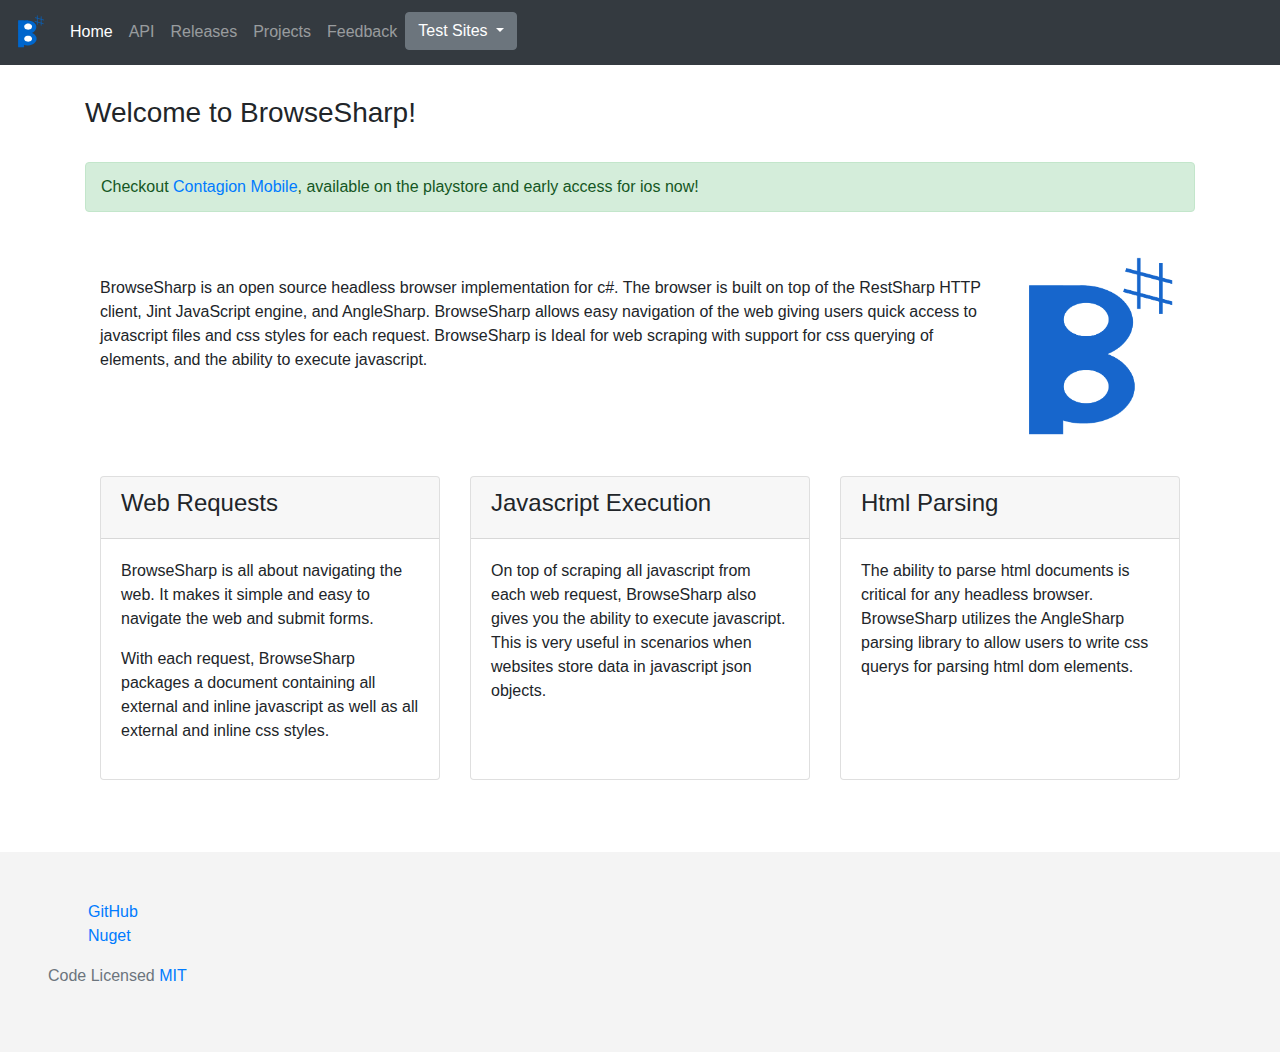
<file: BrowseSharp/www/index.html>
<!DOCTYPE html>
<html lang="en">
<head>
    <!-- Google tag (gtag.js) -->
    <script async src="https://www.googletagmanager.com/gtag/js?id=G-WQF7GS88E4"></script>
    <script>
        window.dataLayer = window.dataLayer || [];
        function gtag(){dataLayer.push(arguments);}
        gtag('js', new Date());

        gtag('config', 'G-WQF7GS88E4');
    </script>

    <meta charset="UTF-8">
    <title>BrowseSharp</title>
    <meta name="description" content="A headless browser for C#">
    <meta name="keywords" content="home,browse sharp,sharp browser,browser sharp,HTML,CSS,JavaScript,Headless,Headless Browser,Browser,BrowseSharp,BrowseSharp.org,BrowseSharp.com,Jint,RestSharp,AngleSharp,Nuget,Github,C#,CSharp">
    <meta name="author" content="Jason Gallagher">
    <meta name="viewport" content="width=device-width, initial-scale=1, shrink-to-fit=no">
    <link rel="apple-touch-icon" sizes="180x180" href="apple-touch-icon.png">
    <link rel="icon" type="image/png" sizes="32x32" href="favicon-32x32.png">
    <link rel="icon" type="image/png" sizes="16x16" href="favicon-16x16.png">
    <link rel="manifest" href="site.webmanifest">
    <link rel="mask-icon" href="safari-pinned-tab.svg" color="#5bbad5">
    <meta name="msapplication-TileColor" content="#ffc40d">
    <meta name="theme-color" content="#ffffff">
    <link rel="stylesheet" href="css/bootstrap.css">
    <link rel="stylesheet" href="css/bootstrap-grid.css">
    <link rel="stylesheet" href="css/bootstrap-reboot.css">
    <link rel="stylesheet" href="css/browse-sharp.css">

    <script src="js/jquery-3.3.1.min.js"></script>
    <script src="js/bootstrap.bundle.min.js"></script>
    <script src="js/bootstrap.min.js"></script>


</head>
<body>
<header>
    <nav class="navbar navbar-expand-md navbar-dark fixed-top bg-dark">
        <a class="navbar-brand" href="index.html"><img class="home-icon" src="img/BrowseSharp.svg"/></a>
        <button class="navbar-toggler" type="button" data-toggle="collapse" data-target="#navbarCollapse"
                aria-controls="navbarCollapse" aria-expanded="false" aria-label="Toggle navigation">
            <span class="navbar-toggler-icon"></span>
        </button>
        <div class="collapse navbar-collapse" id="navbarCollapse">
            <ul class="navbar-nav mr-auto">
                <li class="nav-item active">
                    <a class="nav-link" href="index.html">Home <span class="sr-only">(current)</span></a>
                </li>
                <li class="nav-item">
                    <a class="nav-link" href="api.html">API</a>
                </li>

                <li class="nav-item">
                    <a class="nav-link" href="releases.html">Releases</a>
                </li>
                <li class="nav-item">
                    <a class="nav-link" href="projects.html">Projects</a>
                </li>
                <li class="nav-item">
                    <a class="nav-link" href="feedback.html">Feedback</a>
                </li>
                <li class="nav-item">
                    <div class="dropdown">
                        <button class="btn btn-secondary dropdown-toggle" type="button" id="dropdownMenu2" data-toggle="dropdown" aria-haspopup="true" aria-expanded="false">
                            Test Sites
                        </button>
                        <div class="dropdown-menu" aria-labelledby="dropdownMenu2">
                            <button class="dropdown-item" type="button"><a href="testsites.html">Home</a></button>
                            <button class="dropdown-item" type="button"><a href="testsitesforms.html">Forms</a></button>
                            <button class="dropdown-item" type="button"><a href="testsitesjqueryrender.html">JQuery Render</a></button>
                        </div>
                    </div>
                </li>
            </ul>
        </div>
    </nav>
</header>
<main role="main">
    <div class="container container-fluid mt-4">
        <div class="container">
            <div class="row">
                <h3 class="mt-4">Welcome to BrowseSharp!</h3>
            </div>
            <div class="row mt-4">
                <div class="alert alert-success col-12" role="alert">
                    Checkout <a href="https://contagionmobile.com">Contagion Mobile</a>, available on the playstore and early access for ios now!
                </div>
            </div>
            <div class="row mt-4">

                <div class="col-lg-10 col-md-9 col-xs-11 mt-4">
                    <p>
                        BrowseSharp is an open source headless browser implementation for c#.
                        The browser is built on top of the RestSharp HTTP client, Jint JavaScript engine, and
                        AngleSharp.
                        BrowseSharp allows easy navigation of the web giving users quick access to
                        javascript files and css styles for each request. BrowseSharp is Ideal for web scraping with
                        support
                        for css querying of elements, and the ability to execute javascript.
                    </p>
                </div>

                <div class="col-lg-2 col-md-3">
                    <img class="bsharp-img" src="img/BrowseSharp.png"/>
                </div>
            </div>
            <div class="row mt-4">
                <div class="col-md-6 col-lg-4 mb-4">
                    <div class="card h-100">
                        <div class="card-header">
                            <h4>Web Requests</h4>
                        </div>
                        <div class="card-body">
                            <p>BrowseSharp is all about navigating the web. It makes it simple and easy to navigate the
                                web
                                and submit forms.</p>
                            <p>With each request, BrowseSharp packages a document containing all external and inline
                                javascript as well as all external and
                                inline css styles.</p>
                        </div>
                    </div>
                </div>
                <div class="col-md-6 col-lg-4 mb-4">
                    <div class="card h-100">
                        <div class="card-header">
                            <h4>Javascript Execution</h4>
                        </div>
                        <div class="card-body">
                            <p>On top of scraping all javascript from each web request, BrowseSharp also gives you the
                                ability to execute javascript.
                                This is very useful in scenarios when websites store data in javascript json
                                objects.</p>
                        </div>
                    </div>
                </div>
                <div class="col-lg-4 mb-4">
                    <div class="card h-100">
                        <div class="card-header">
                            <h4>Html Parsing</h4>
                        </div>
                        <div class="card-body">
                            <p>The ability to parse html documents is critical for any headless browser. BrowseSharp
                                utilizes the AngleSharp parsing library to allow users to
                                write css querys for parsing html dom elements.</p>
                        </div>
                    </div>
                </div>
            </div>
        </div>
    </div>
</main>
<footer class="bd-footer text-muted">
    <div class="container-fluid p-3 p-md-5">
        <ul class="bd-footer-links">
            <li><a href="https://github.com/Jayx239/BrowseSharp">GitHub</a></li>
            <li><a href="https://www.nuget.org/packages/BrowseSharp/">Nuget</a></li>
        </ul>
        <p>Code Licensed <a href="https://github.com/Jayx239/BrowseSharp/blob/master/LICENSE">MIT</a></p>
    </div>
</footer>
</body>
</html>
</file>
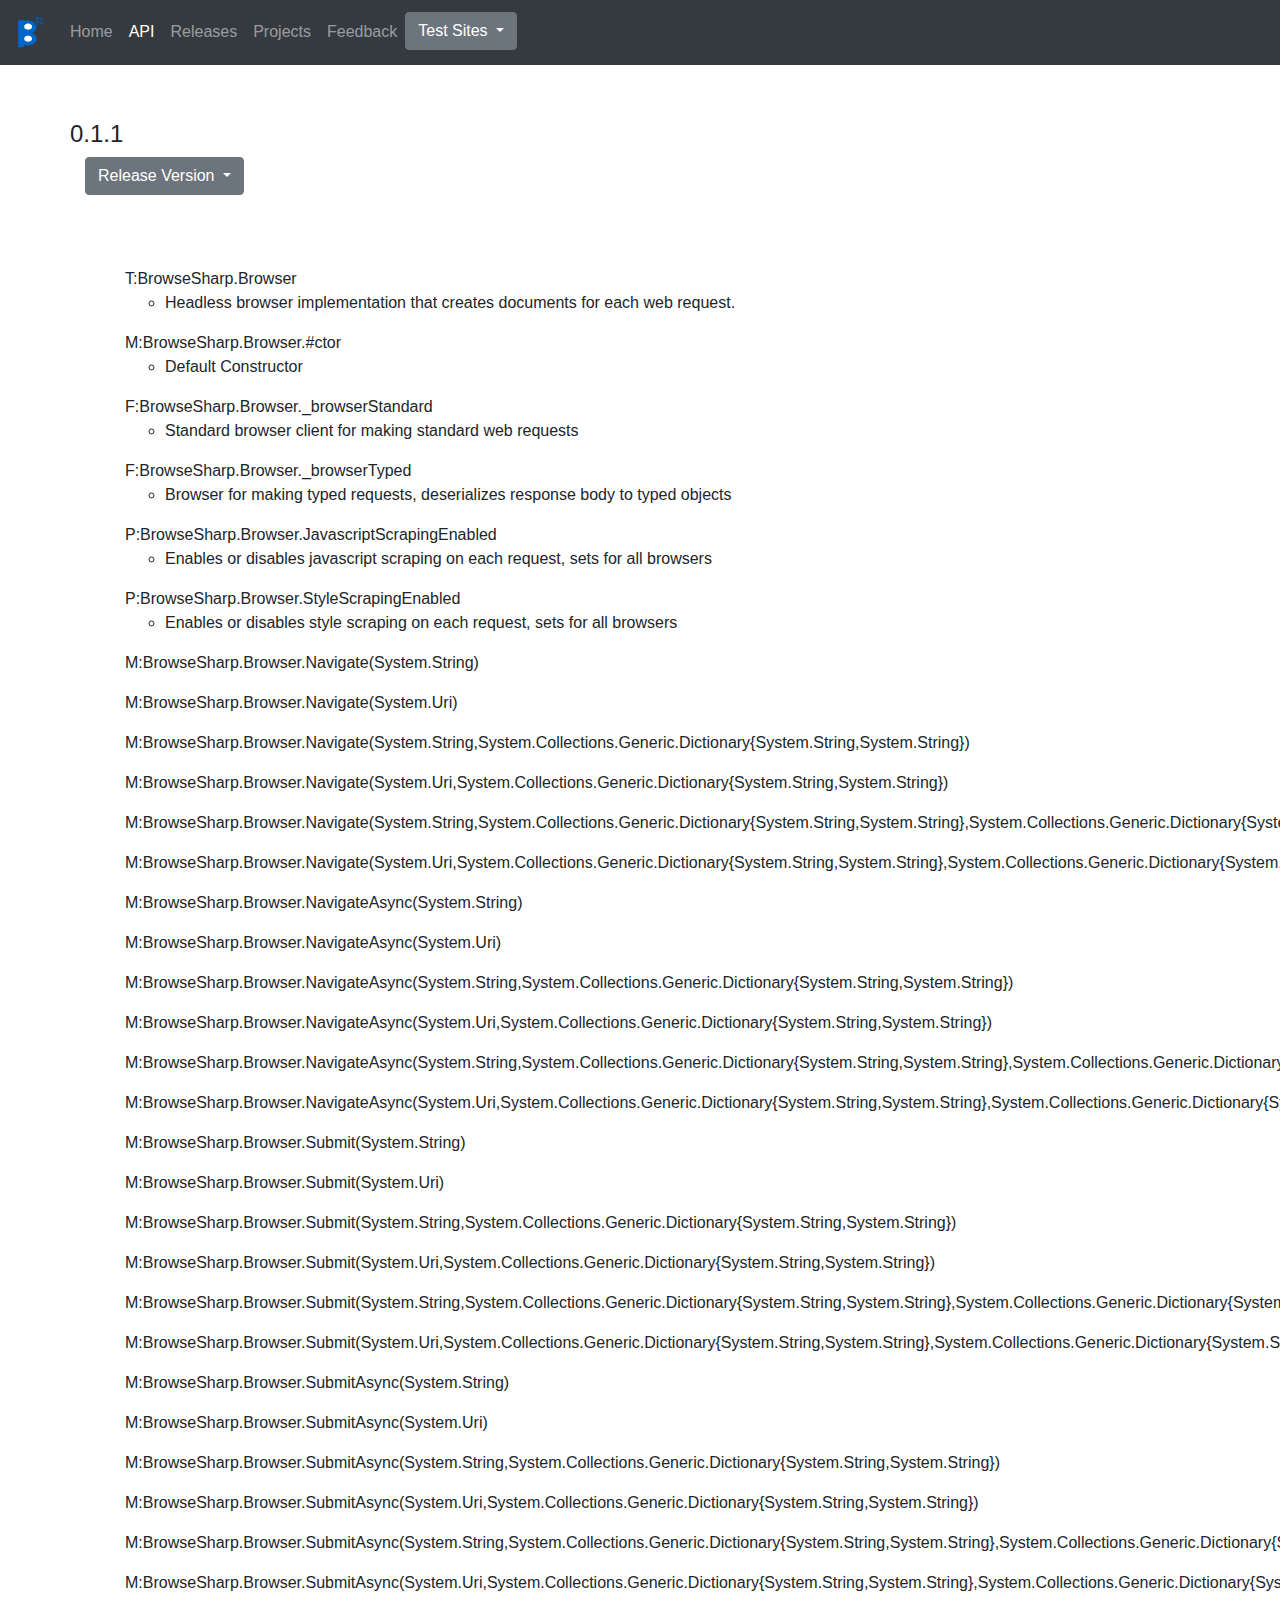
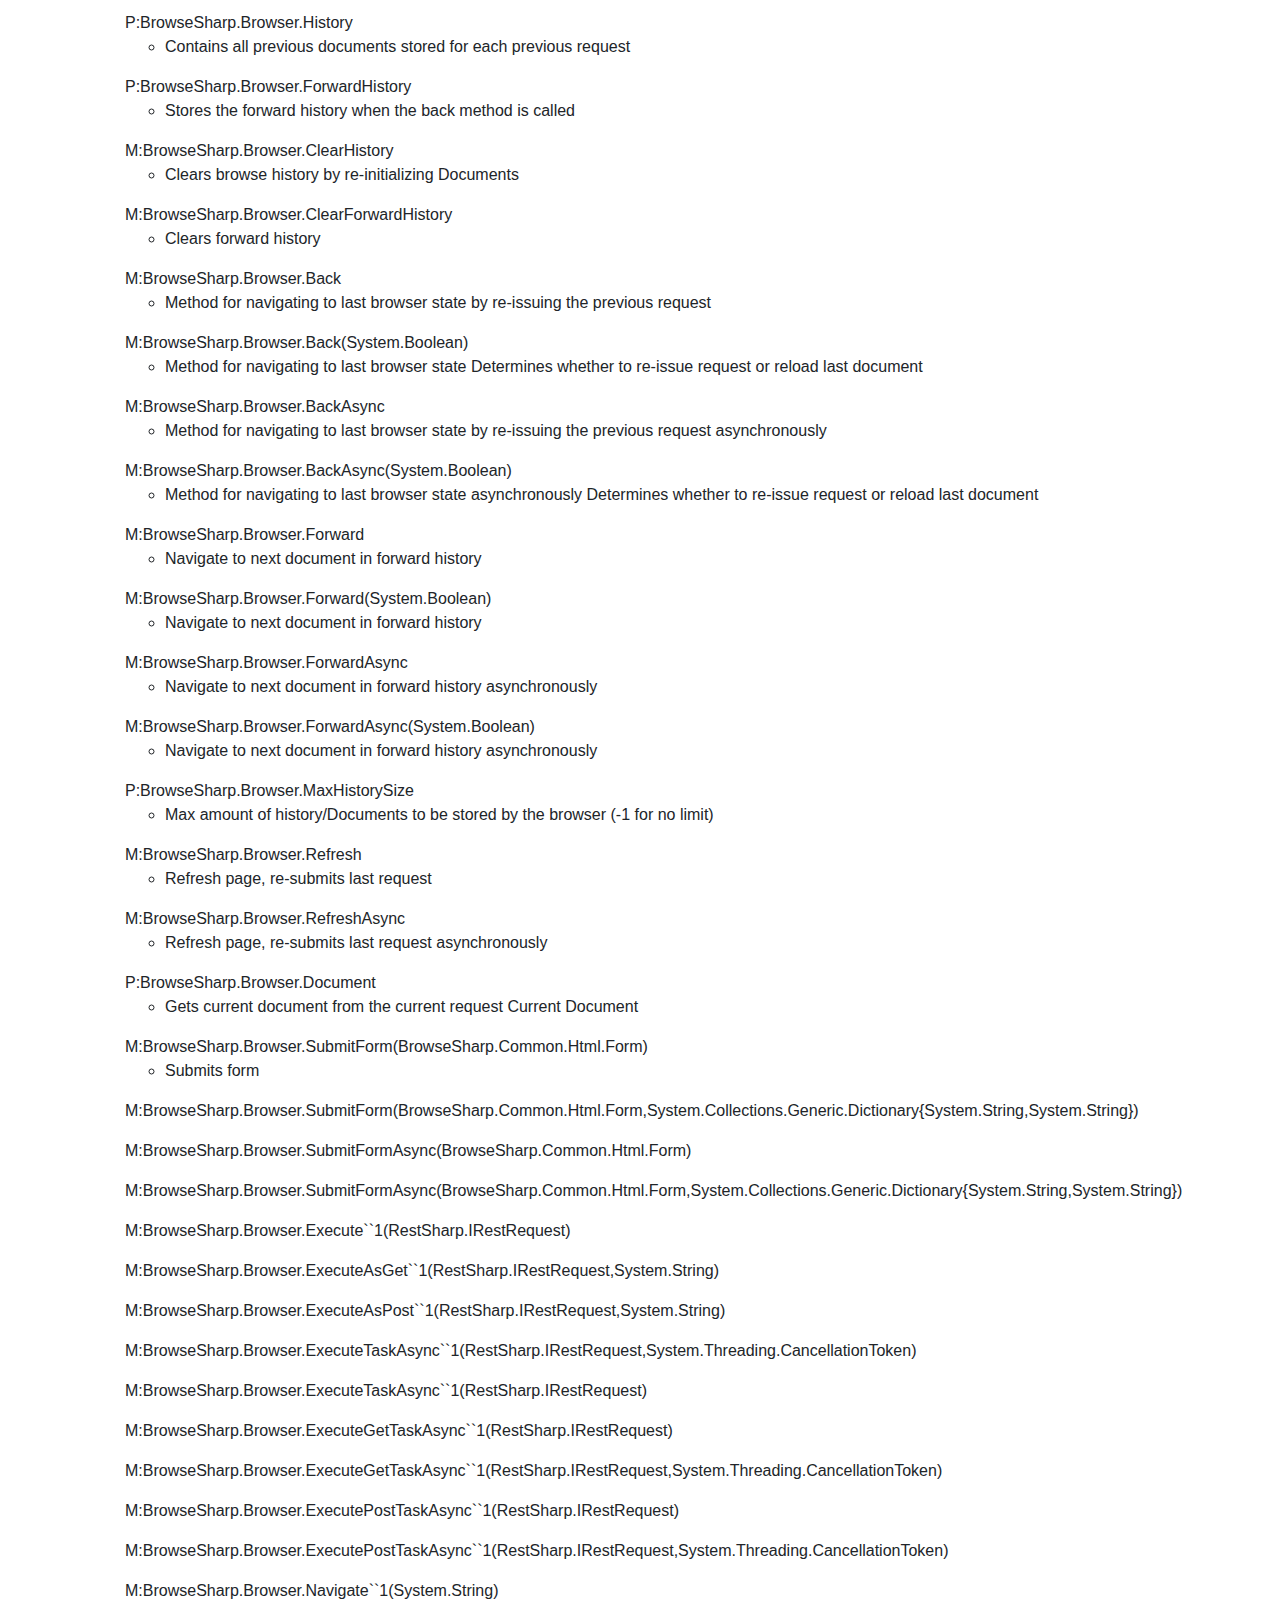
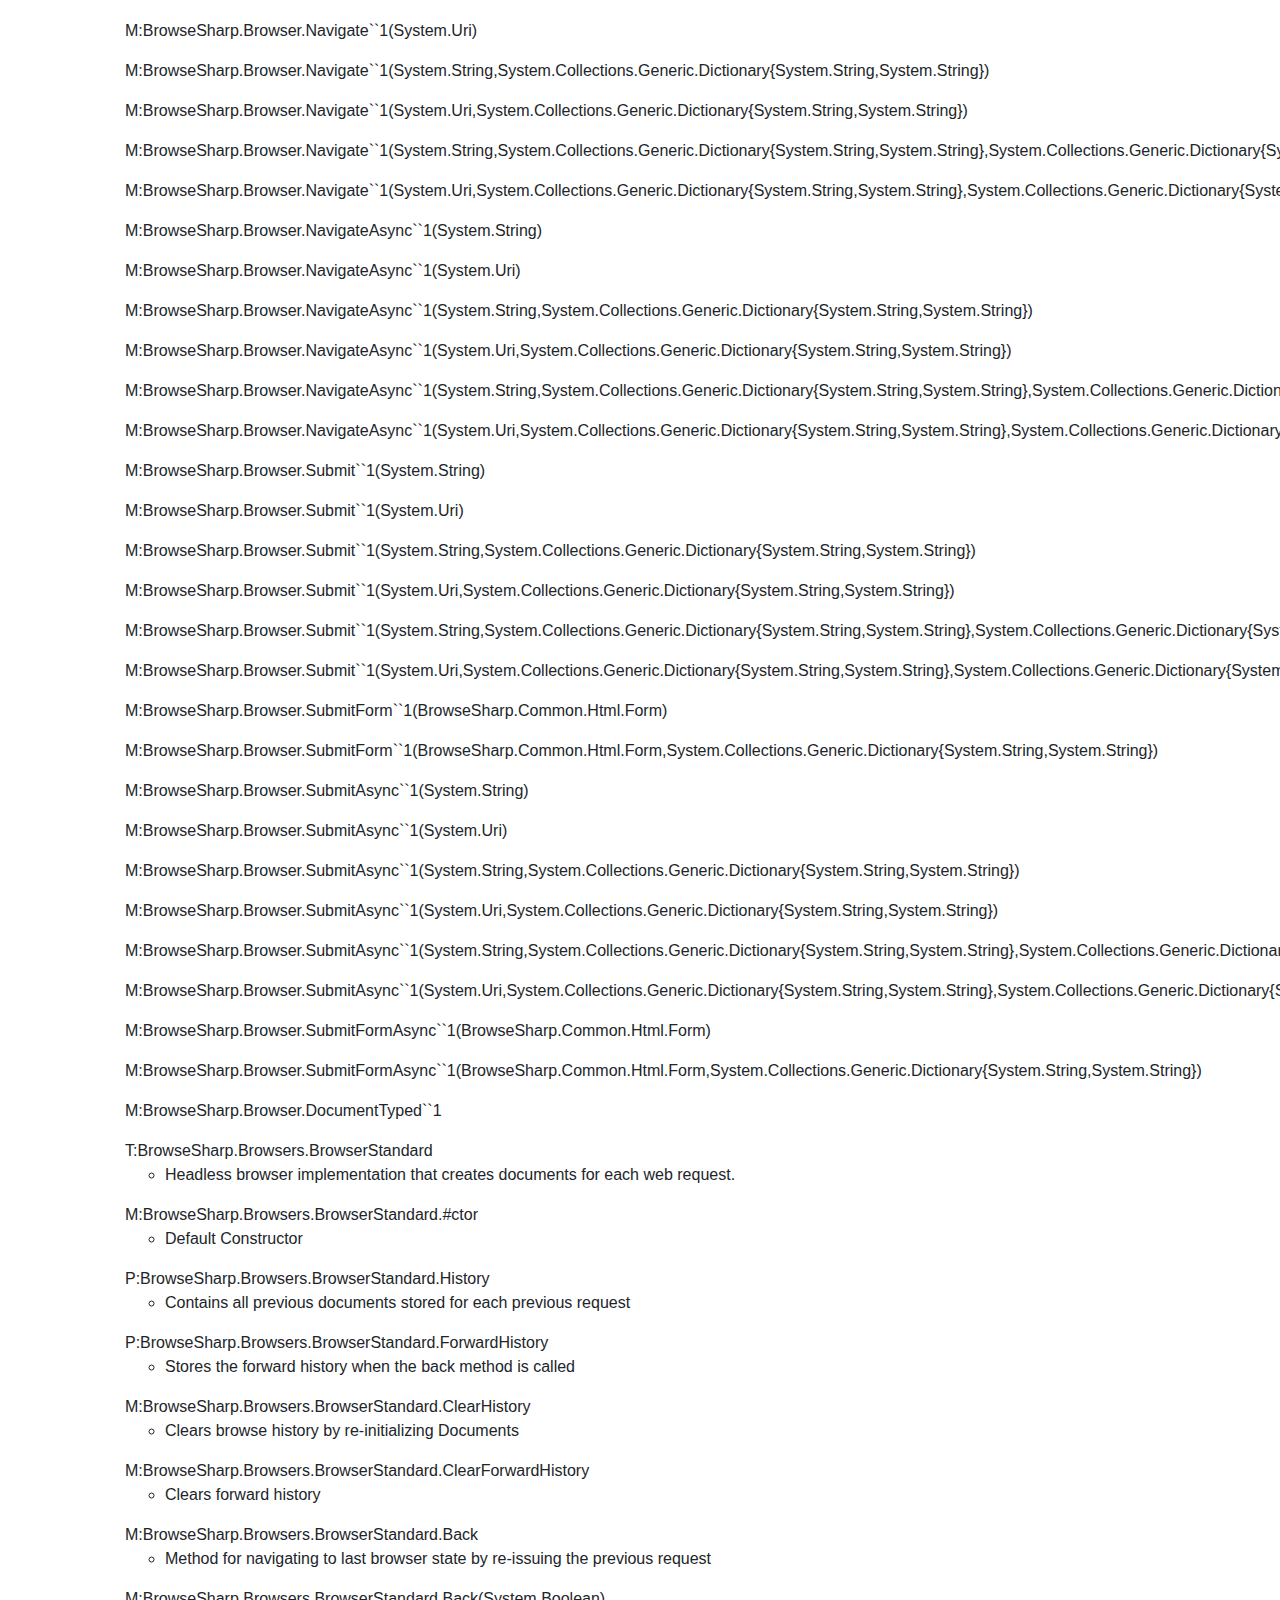
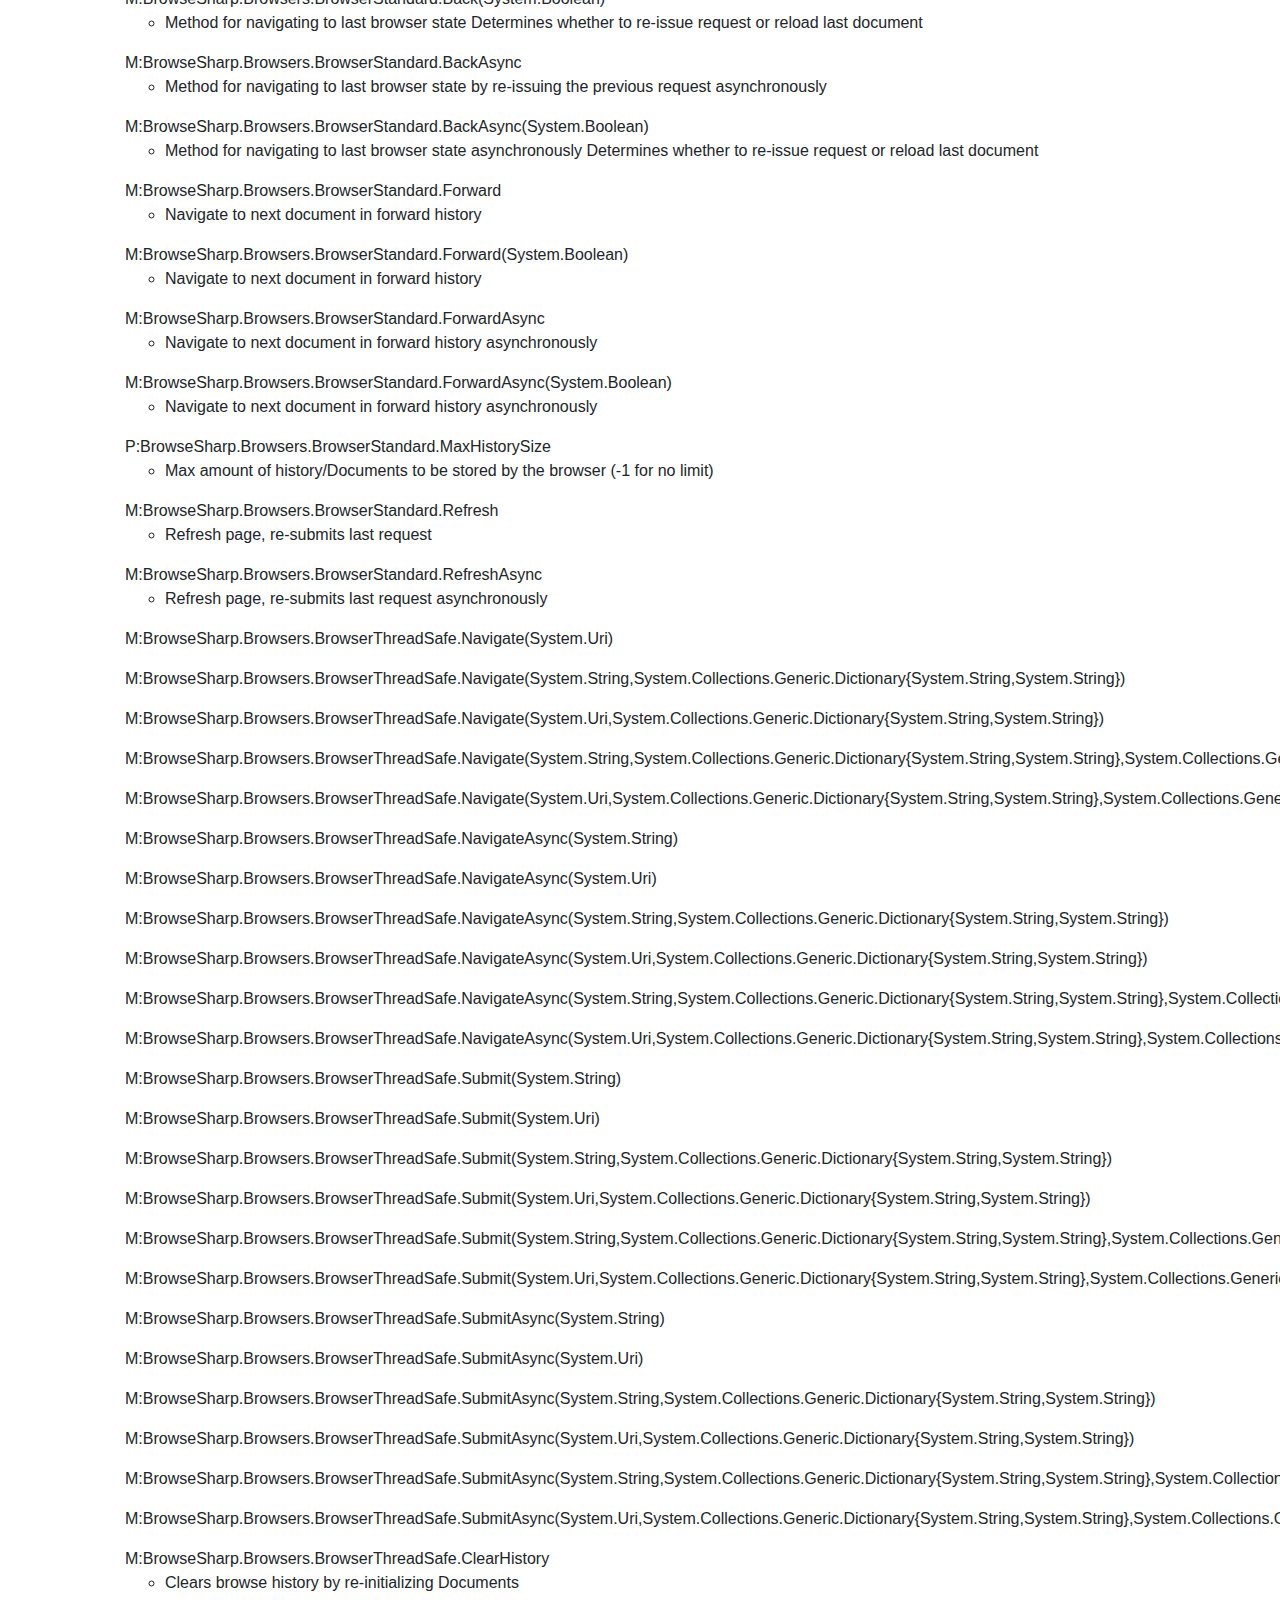
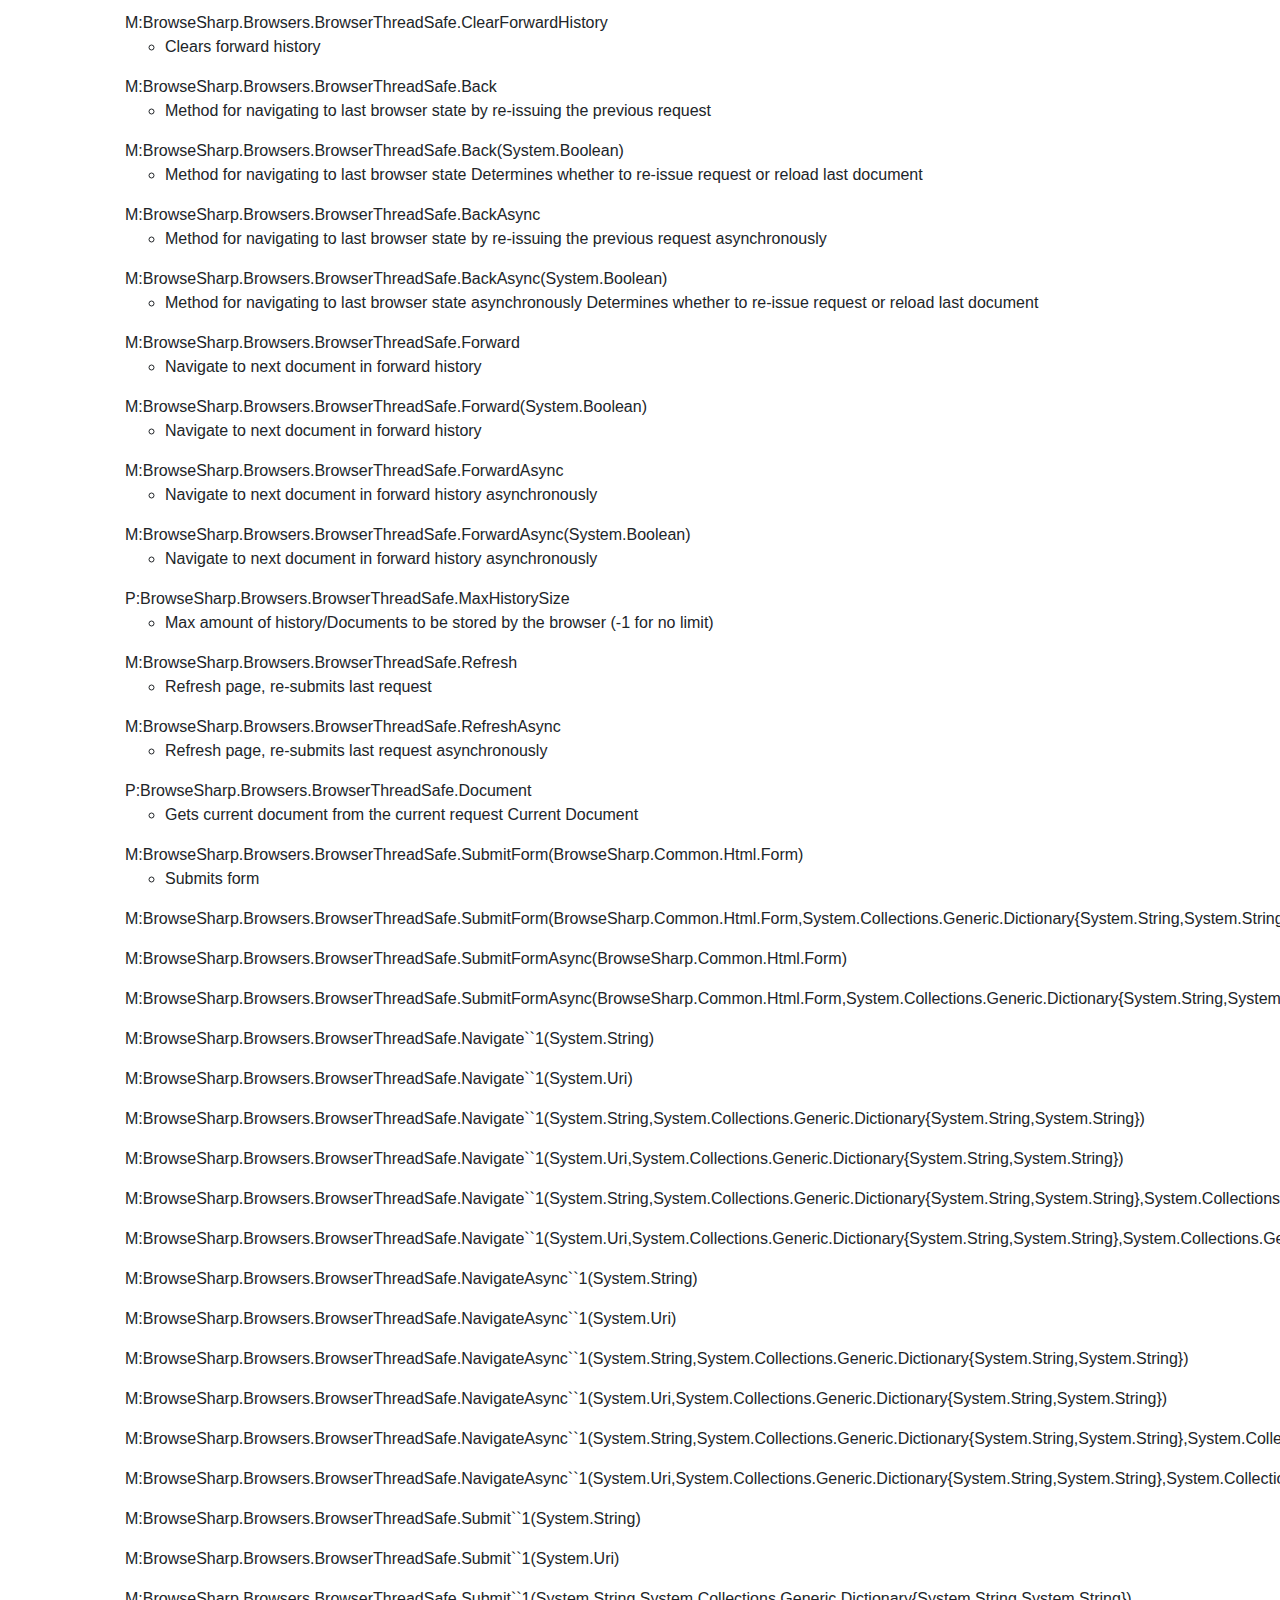
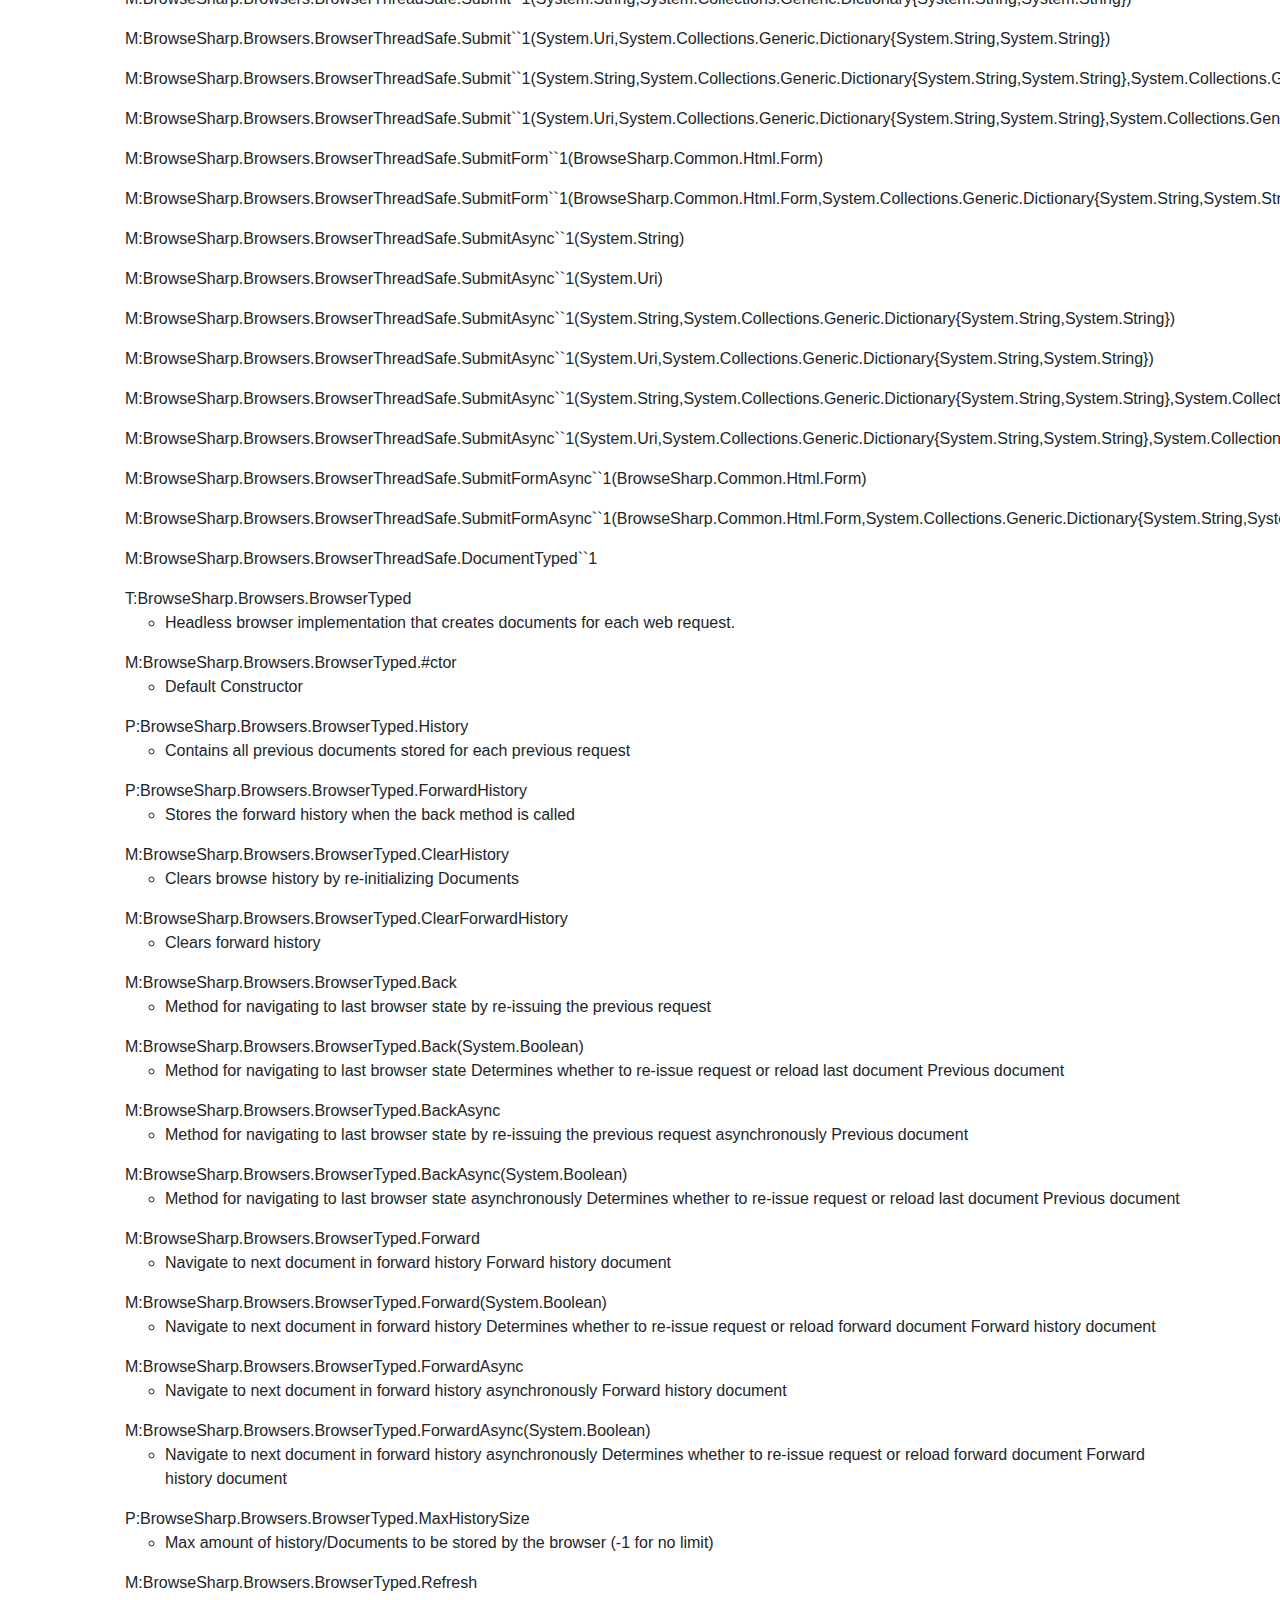
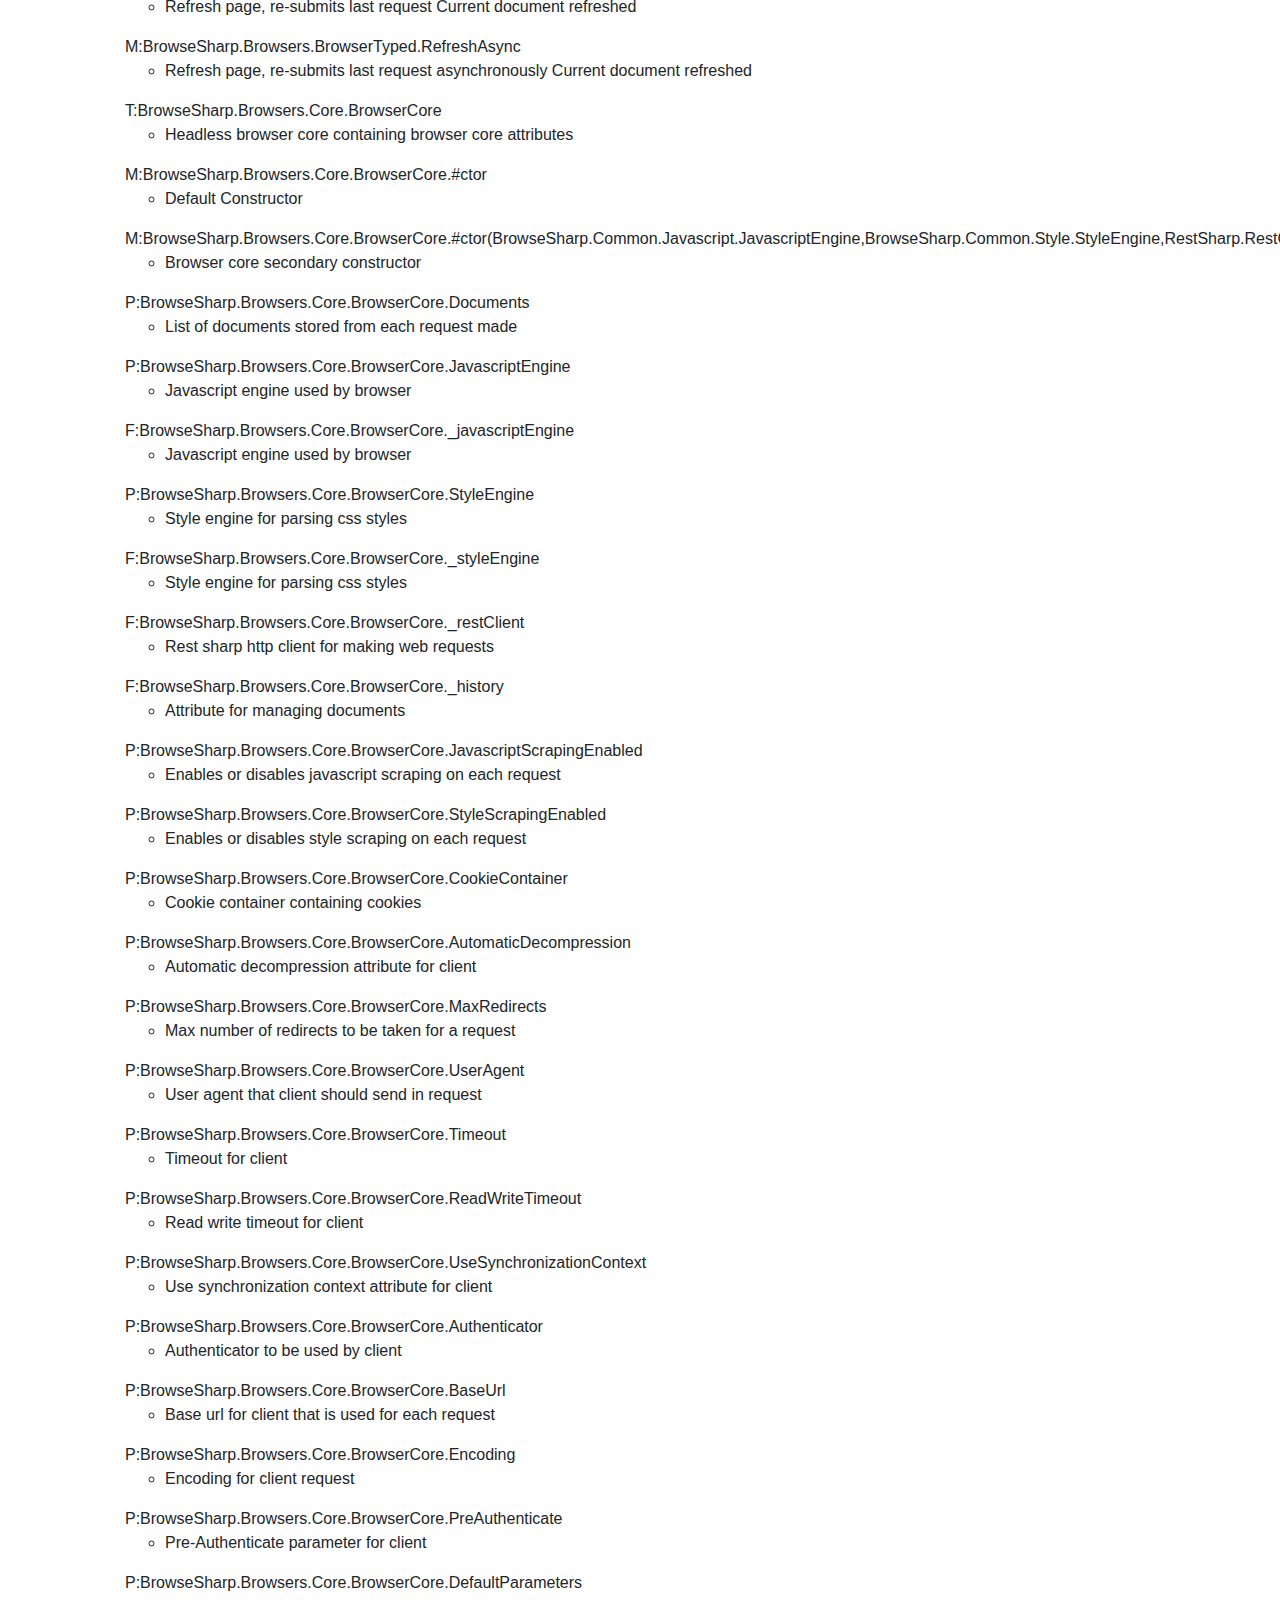
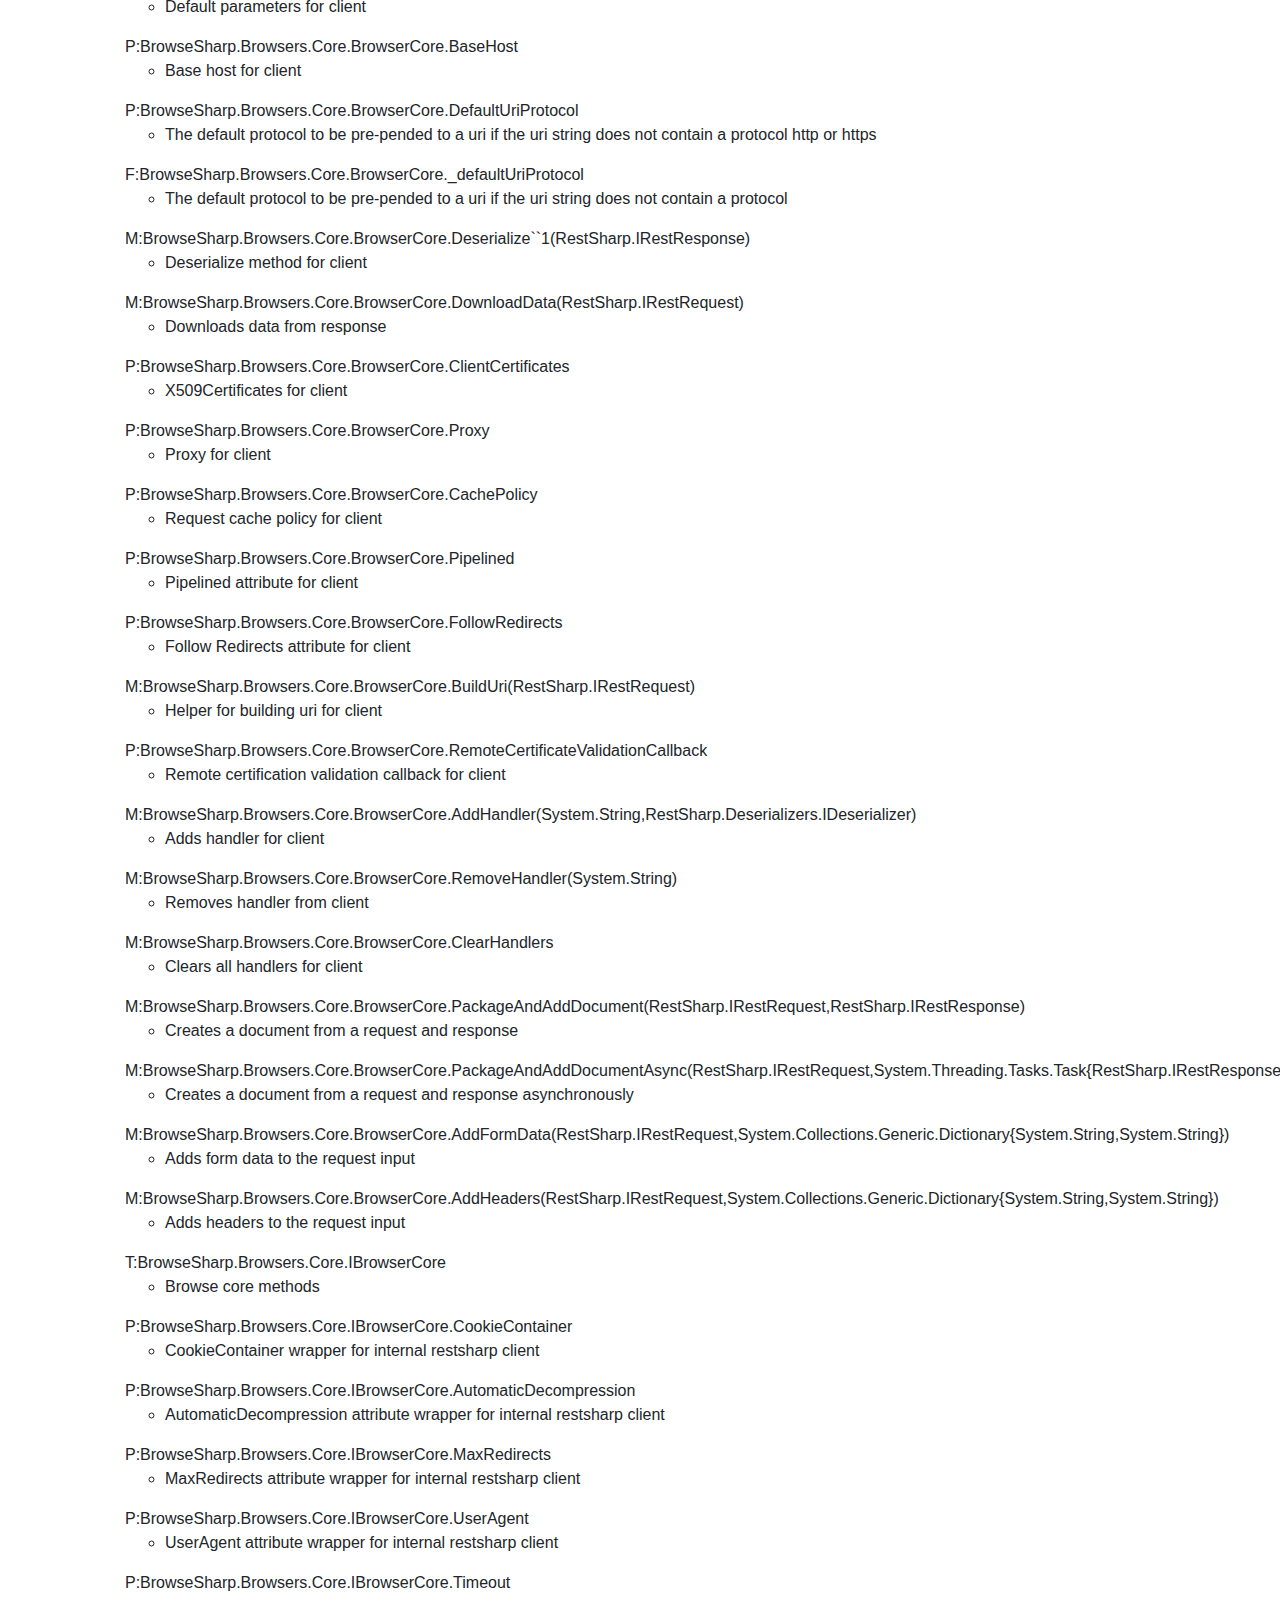
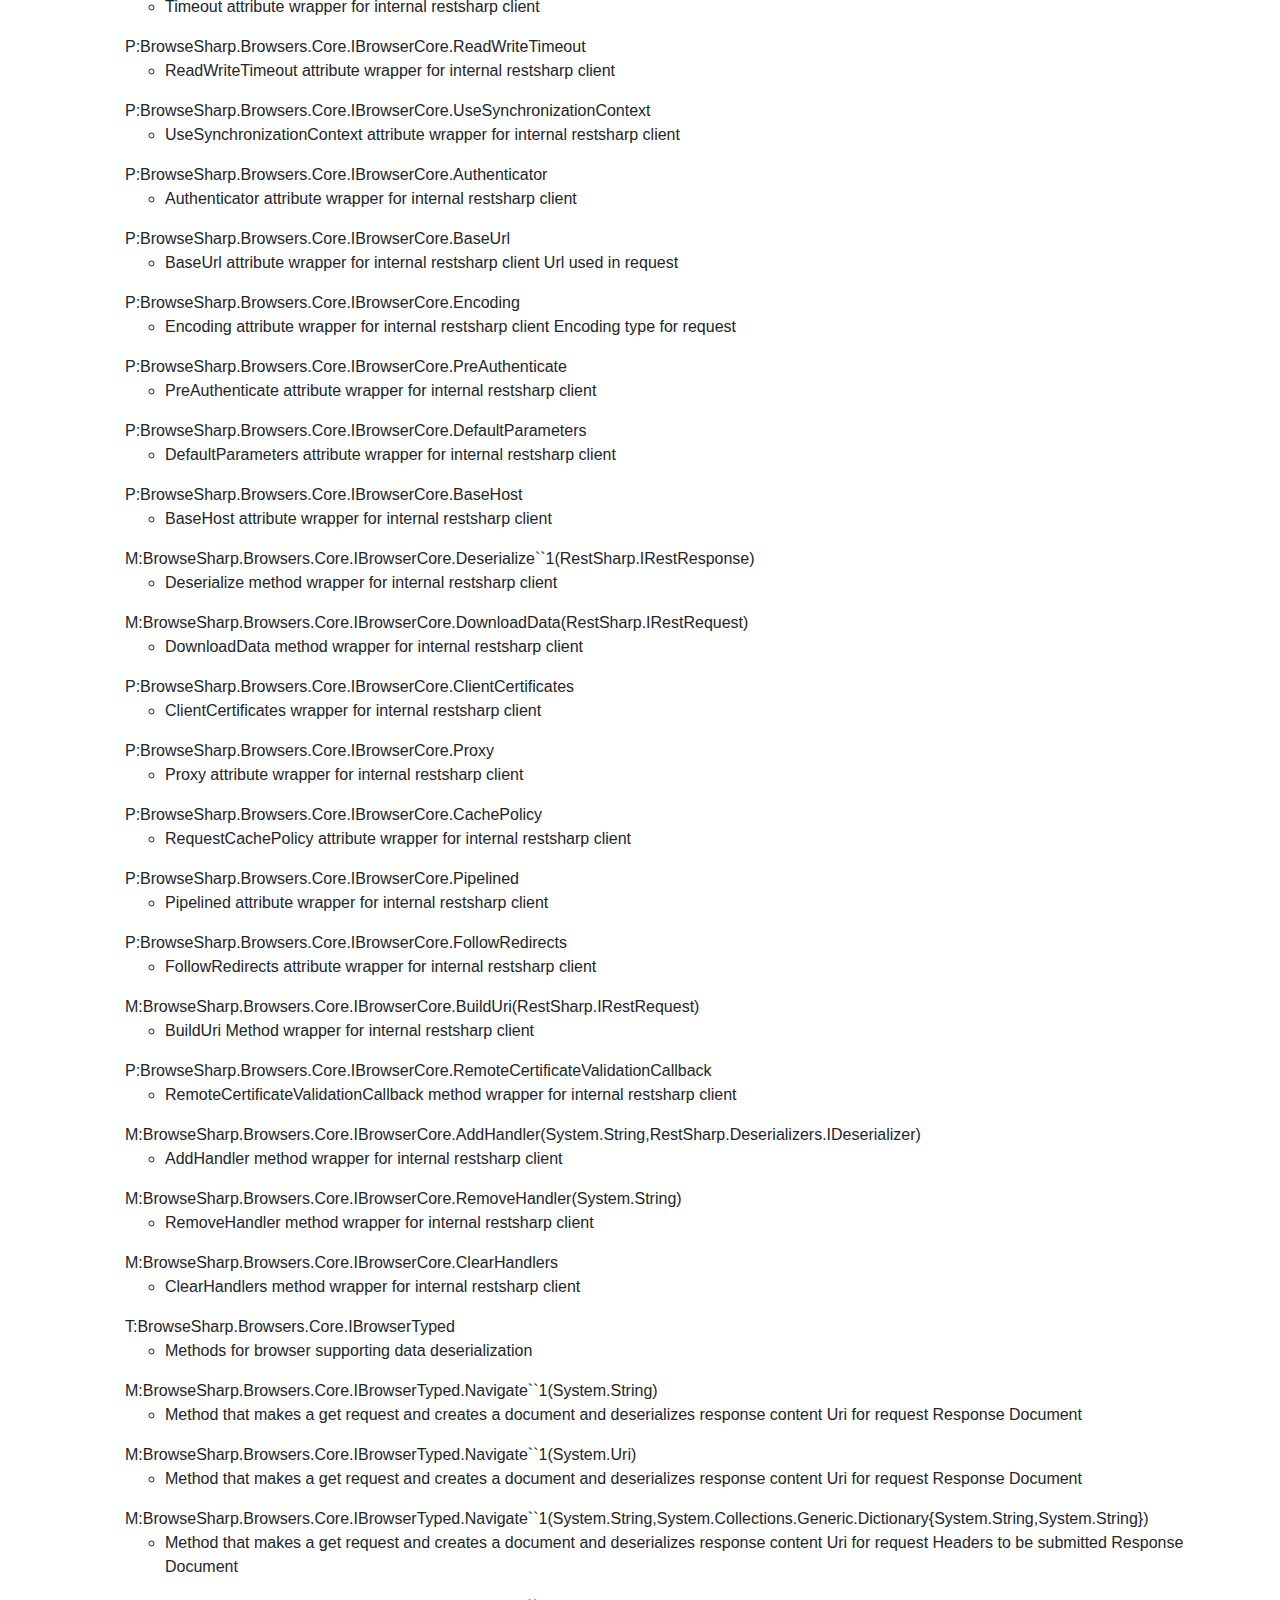
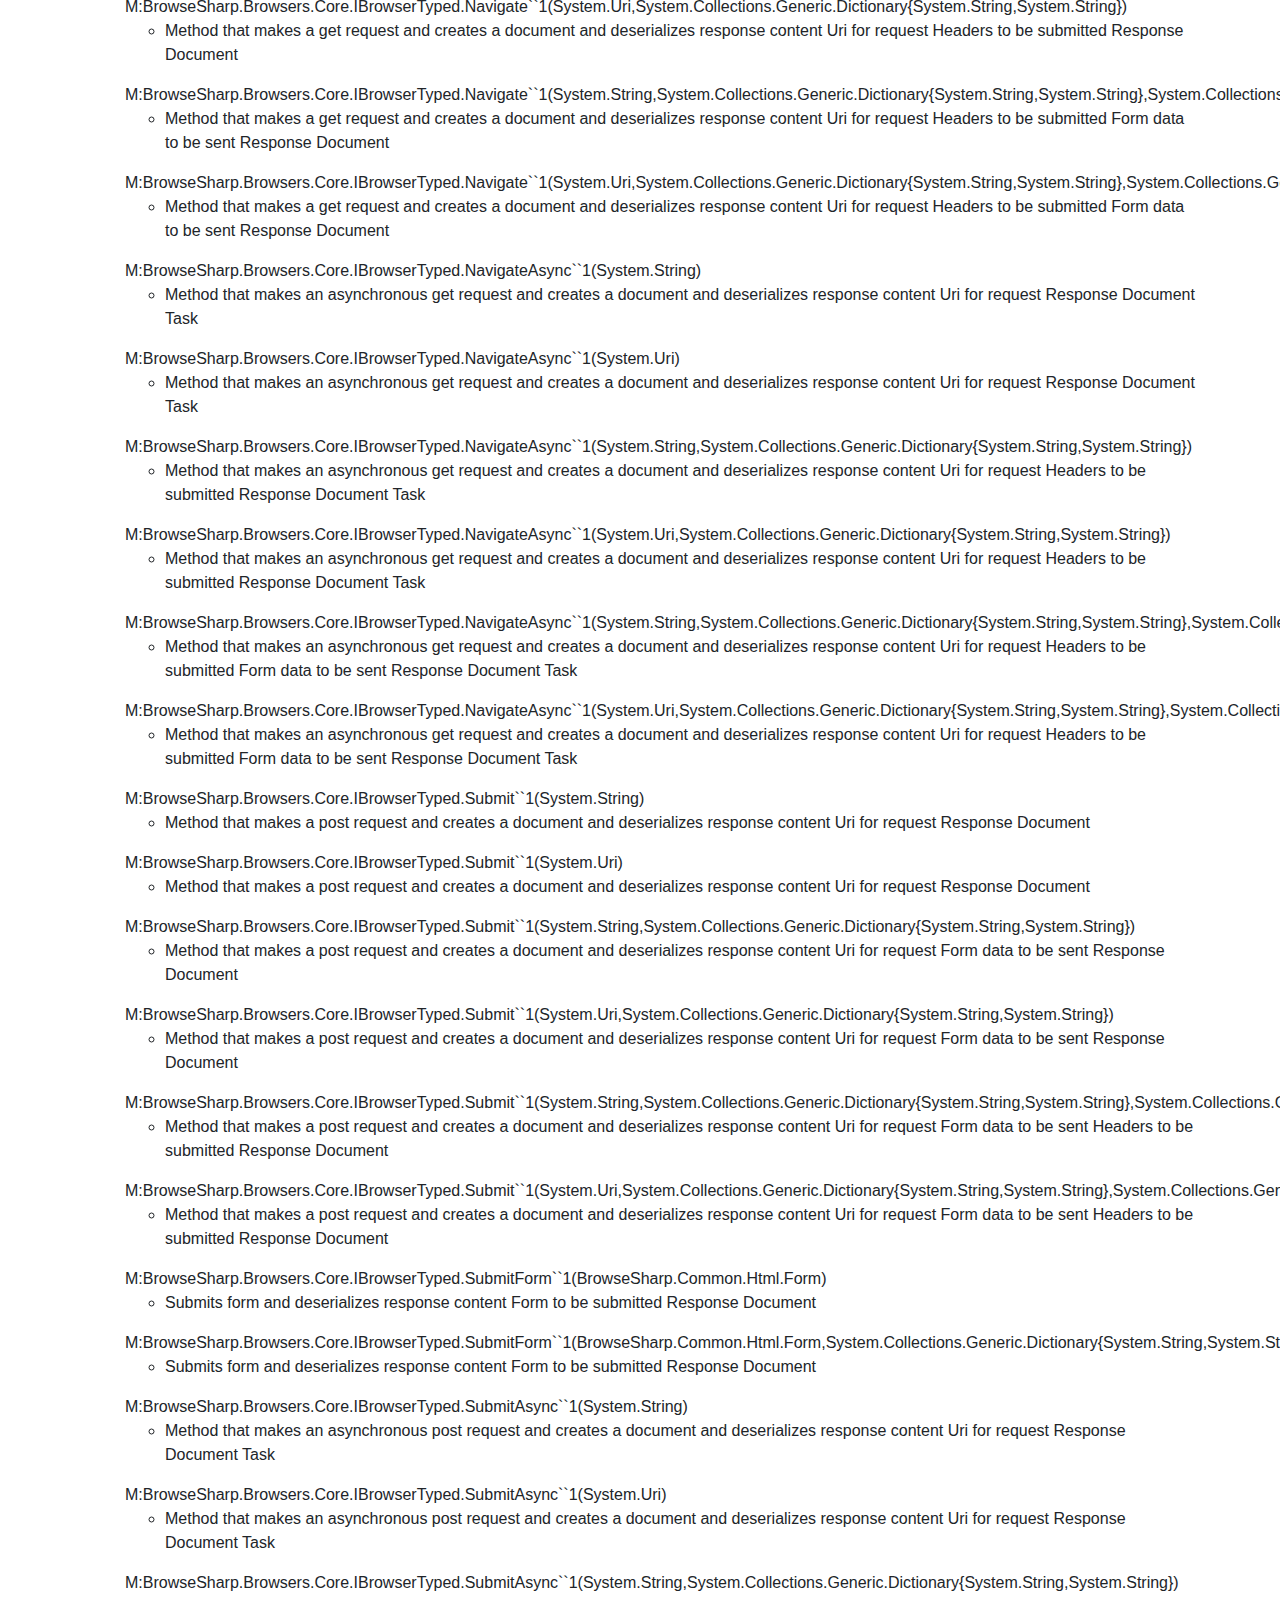
<file: BrowseSharp/www/api.html>
<!DOCTYPE html>
<html lang="en">
<head>
    <!-- Google tag (gtag.js) -->
    <script async src="https://www.googletagmanager.com/gtag/js?id=G-WQF7GS88E4"></script>
    <script>
        window.dataLayer = window.dataLayer || [];
        function gtag(){dataLayer.push(arguments);}
        gtag('js', new Date());

        gtag('config', 'G-WQF7GS88E4');
    </script>
    <meta charset="UTF-8">
    <title>BrowseSharp</title>
    <meta name="description" content="A headless browser for C#">
    <meta name="keywords"
          content="releases,browse sharp,sharp browser,browser sharp,HTML,CSS,JavaScript,Headless,Headless Browser,Browser,BrowseSharp,BrowseSharp.org,BrowseSharp.com,Jint,RestSharp,AngleSharp,Nuget,Github,C#,CSharp,Api,Versions,Documentation">
    <meta name="author" content="Jason Gallagher">
    <meta name="viewport" content="width=device-width, initial-scale=1, shrink-to-fit=no">
    <link rel="apple-touch-icon" sizes="180x180" href="apple-touch-icon.png">
    <link rel="icon" type="image/png" sizes="32x32" href="favicon-32x32.png">
    <link rel="icon" type="image/png" sizes="16x16" href="favicon-16x16.png">
    <link rel="manifest" href="site.webmanifest">
    <link rel="mask-icon" href="safari-pinned-tab.svg" color="#5bbad5">
    <meta name="msapplication-TileColor" content="#ffc40d">
    <meta name="theme-color" content="#ffffff">
    <link rel="stylesheet" href="css/bootstrap.css">
    <link rel="stylesheet" href="css/bootstrap-grid.css">
    <link rel="stylesheet" href="css/bootstrap-reboot.css">
    <link rel="stylesheet" href="css/browse-sharp.css">

    <script src="js/jquery-3.3.1.min.js"></script>
    <script src="js/bootstrap.bundle.min.js"></script>
    <script src="js/bootstrap.min.js"></script>
    <script src="js/release.js"></script>

    <script type="text/javascript" src="js/ApiVisualize.js"></script>

    <script type="text/javascript">
        $(document).ready(function () {
            loadApiDocument("BrowseSharp011.xml");
            loadMenu();
        });
    </script>
    <style>
        #menu {
            height: 100%;
            width: 20%;
            overflow: scroll;
            display: inline-block;
        }

        #content {
            display: inline-block;
            flex-direction: row;
            flex: 8;
            flex-wrap: wrap;
            text-wrap: normal;
            max-width: 100%;
        }

        ul li {
            list-style-type: none;
        }

        ul li ul li {
            list-style-type: circle;
        }
    </style>

</head>
<body>
<header>
    <nav class="navbar navbar-expand-md navbar-dark fixed-top bg-dark">
        <a class="navbar-brand" href="index.html"><img class="home-icon" src="img/BrowseSharp.svg"/></a>
        <button class="navbar-toggler" type="button" data-toggle="collapse" data-target="#navbarCollapse"
                aria-controls="navbarCollapse" aria-expanded="false" aria-label="Toggle navigation">
            <span class="navbar-toggler-icon"></span>
        </button>
        <div class="collapse navbar-collapse" id="navbarCollapse">
            <ul class="navbar-nav mr-auto">
                <li class="nav-item">
                    <a class="nav-link" href="index.html">Home <span class="sr-only">(current)</span></a>
                </li>
                <li class="nav-item active">
                    <a class="nav-link active" href="api.html">API</a>
                </li>

                <li class="nav-item">
                    <a class="nav-link" href="releases.html">Releases</a>
                </li>
                <li class="nav-item">
                    <a class="nav-link" href="projects.html">Projects</a>
                </li>
                <li class="nav-item">
                    <a class="nav-link" href="feedback.html">Feedback</a>
                </li>
                <li class="nav-item">
                    <div class="dropdown">
                        <button class="btn btn-secondary dropdown-toggle" type="button" id="dropdownMenu2"
                                data-toggle="dropdown" aria-haspopup="true" aria-expanded="false">
                            Test Sites
                        </button>
                        <div class="dropdown-menu" aria-labelledby="dropdownMenu2">
                            <button class="dropdown-item" type="button"><a href="testsites.html">Home</a></button>
                            <button class="dropdown-item" type="button"><a href="testsitesforms.html">Forms</a></button>
                            <button class="dropdown-item" type="button"><a href="testsitesjqueryrender.html">JQuery
                                Render</a></button>
                        </div>
                    </div>
                </li>
            </ul>
        </div>
    </nav>
</header>
<main role="main">
    <br><br>

    <div class="mt-4">
        <div class="container">
            <div class="mt-4">
                <div class="row">
                    <div class="align-items-center">
                        <h4 id="Title">0.1.1</h4>
                        <div class="dropdown col-12 col-sm-6">
                            <button class="btn btn-secondary dropdown-toggle" type="button" id="versionDropdownButton"
                                    data-toggle="dropdown" aria-haspopup="true" aria-expanded="false">
                                Release Version
                            </button>
                            <div id="VersionDropdownList" class="dropdown-menu" aria-labelledby="versionDropdownButton">
                            </div>
                        </div>
                    </div>
                </div>
            </div>
            <div class="mt-5">
                <div id="menu">

                </div>
                <div id="content">

                </div>
            </div>
        </div>
    </div>
</main>
<footer class="bd-footer text-muted">
    <div class="container-fluid p-3 p-md-5">
        <ul class="bd-footer-links">
            <li><a href="https://github.com/Jayx239/BrowseSharp">GitHub</a></li>
            <li><a href="https://www.nuget.org/packages/BrowseSharp/">Nuget</a></li>
        </ul>
        <p>Code Licensed <a href="https://github.com/Jayx239/BrowseSharp/blob/master/LICENSE">MIT</a></p>
    </div>
</footer>
</body>
</html>
</file>
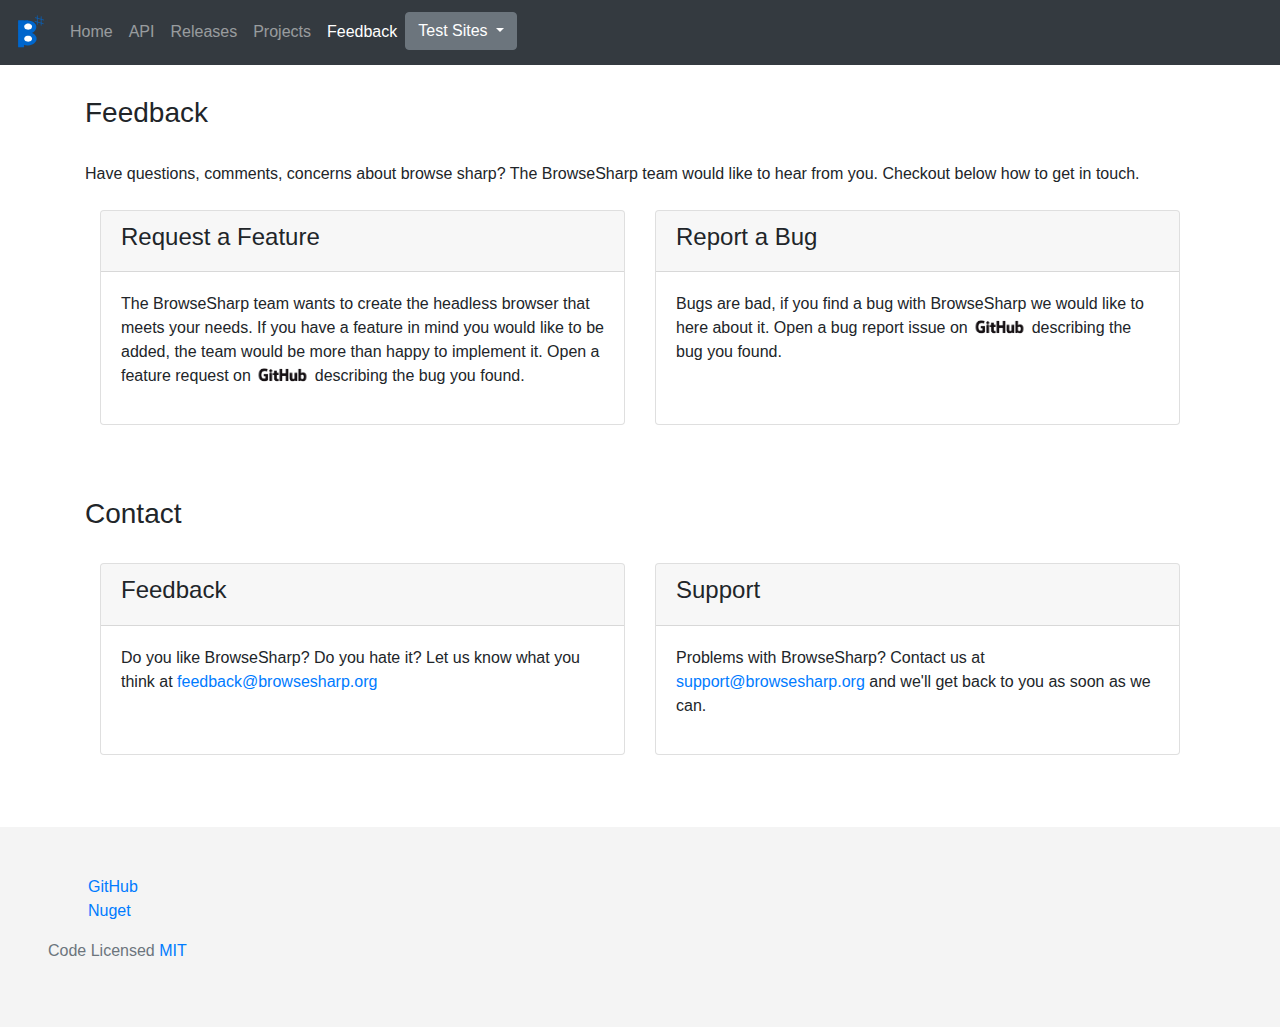
<file: BrowseSharp/www/feedback.html>
<!DOCTYPE html>
<html lang="en">
<head>
    <!-- Google tag (gtag.js) -->
    <script async src="https://www.googletagmanager.com/gtag/js?id=G-WQF7GS88E4"></script>
    <script>
        window.dataLayer = window.dataLayer || [];
        function gtag(){dataLayer.push(arguments);}
        gtag('js', new Date());

        gtag('config', 'G-WQF7GS88E4');
    </script>

    <meta charset="UTF-8">
    <title>BrowseSharp</title>
    <meta name="description" content="A headless browser for C#">
    <meta name="keywords"
          content="feedback,browse sharp,sharp browser,browser sharp,HTML,CSS,JavaScript,Headless,Headless Browser,Browser,BrowseSharp,BrowseSharp.org,BrowseSharp.com,Jint,RestSharp,AngleSharp,Nuget,Github,C#,CSharp">
    <meta name="author" content="Jason Gallagher">
    <meta name="viewport" content="width=device-width, initial-scale=1, shrink-to-fit=no">
    <link rel="apple-touch-icon" sizes="180x180" href="apple-touch-icon.png">
    <link rel="icon" type="image/png" sizes="32x32" href="favicon-32x32.png">
    <link rel="icon" type="image/png" sizes="16x16" href="favicon-16x16.png">
    <link rel="manifest" href="site.webmanifest">
    <link rel="mask-icon" href="safari-pinned-tab.svg" color="#5bbad5">
    <meta name="msapplication-TileColor" content="#ffc40d">
    <meta name="theme-color" content="#ffffff">
    <link rel="stylesheet" href="css/bootstrap.css">
    <link rel="stylesheet" href="css/bootstrap-grid.css">
    <link rel="stylesheet" href="css/bootstrap-reboot.css">
    <link rel="stylesheet" href="css/browse-sharp.css">

    <script src="js/jquery-3.3.1.min.js"></script>
    <script src="js/bootstrap.bundle.min.js"></script>
    <script src="js/bootstrap.min.js"></script>


</head>
<body class="feedback">
<header>
    <nav class="navbar navbar-expand-md navbar-dark fixed-top bg-dark">
        <a class="navbar-brand" href="index.html"><img class="home-icon" src="img/BrowseSharp.svg"/></a>
        <button class="navbar-toggler" type="button" data-toggle="collapse" data-target="#navbarCollapse"
                aria-controls="navbarCollapse" aria-expanded="false" aria-label="Toggle navigation">
            <span class="navbar-toggler-icon"></span>
        </button>
        <div class="collapse navbar-collapse" id="navbarCollapse">
            <ul class="navbar-nav mr-auto">
                <li class="nav-item">
                    <a class="nav-link" href="index.html">Home <span class="sr-only">(current)</span></a>
                </li>
                <li class="nav-item">
                    <a class="nav-link" href="api.html">API</a>
                </li>

                <li class="nav-item">
                    <a class="nav-link" href="releases.html">Releases</a>
                </li>
                <li class="nav-item">
                    <a class="nav-link" href="projects.html">Projects</a>
                </li>
                <li class="nav-item active">
                    <a class="nav-link" href="feedback.html">Feedback</a>
                </li>
                <li class="nav-item">
                <div class="dropdown">
                    <button class="btn btn-secondary dropdown-toggle" type="button" id="dropdownMenu2" data-toggle="dropdown" aria-haspopup="true" aria-expanded="false">
                        Test Sites
                    </button>
                    <div class="dropdown-menu" aria-labelledby="dropdownMenu2">
                        <button class="dropdown-item" type="button"><a href="testsites.html">Home</a></button>
                        <button class="dropdown-item" type="button"><a href="testsitesforms.html">Forms</a></button>
                        <button class="dropdown-item" type="button"><a href="testsitesjqueryrender.html">JQuery Render</a></button>
                    </div>
                </div>
            </li>
            </ul>
        </div>
    </nav>
</header>
<main role="main">
    <div class="container container-fluid mt-4">
        <div class="container container-fluid">
            <div class="row">
                <h3 class="mt-4">Feedback</h3>
            </div>
            <div class="row mt-4">
                Have questions, comments, concerns about browse sharp? The BrowseSharp team would like to hear from you.
                Checkout below how to get in touch.
            </div>
            <div class="row">
                <div class="col-md-6 mb-4 mt-4">
                    <div class="card h-100">
                        <div class="card-header">
                            <h4>Request a Feature</h4>
                        </div>
                        <div class="card-body">
                            <p>The BrowseSharp team wants to create the headless browser that meets your needs. If you
                                have
                                a feature
                                in mind you would like to be added, the team would be more than happy to implement it.
                                Open a feature request on <a href="https://github.com/Jayx239/BrowseSharp/issues"><img
                                        src="img/GitHub_Logo.png" class="github-img"/></a> describing the bug you found.
                            </p>
                            <p></p>
                        </div>
                    </div>
                </div>
                <div class="col-md-6 mb-4 mt-4">
                    <div class="card h-100">
                        <div class="card-header">
                            <h4>Report a Bug</h4>
                        </div>
                        <div class="card-body">
                            <p>Bugs are bad, if you find a bug with
                                BrowseSharp we would like to here about it. Open a bug report issue on <a
                                        href="https://github.com/Jayx239/BrowseSharp/issues"><img
                                        src="img/GitHub_Logo.png"
                                        class="github-img"/></a>
                                describing the bug you found.</p>
                            <p></p>
                        </div>
                    </div>
                </div>
            </div>
            <div class="row mt-4">
                <h3 class="mt-4">Contact</h3>
            </div>
            <div class="row mt-4">
                <div class="col-md-6 mb-4">
                    <div class="card h-100">
                        <div class="card-header">
                            <h4>Feedback</h4>
                        </div>
                        <div class="card-body">
                            <p>Do you like BrowseSharp? Do you hate it? Let us know what you think at <a href="mailto:feedback@browsesharp.org">feedback@browsesharp.org</a>
                            </p>
                        </div>
                    </div>
                </div>
                <div class="col-md-6 mb-4">
                    <div class="card h-100">
                        <div class="card-header">
                            <h4>Support</h4>
                        </div>
                        <div class="card-body">
                            <p>Problems with BrowseSharp? Contact us at <a href="mailto:support@browsesharp.org">support@browsesharp.org</a>
                                and we'll get back to you as soon as we can.</p>
                        </div>
                    </div>
                </div>
            </div>
        </div>
    </div>
</main>
<footer class="bd-footer text-muted">
    <div class="container-fluid p-3 p-md-5">
        <ul class="bd-footer-links">
            <li><a href="https://github.com/Jayx239/BrowseSharp">GitHub</a></li>
            <li><a href="https://www.nuget.org/packages/BrowseSharp/">Nuget</a></li>
        </ul>
        <p>Code Licensed <a href="https://github.com/Jayx239/BrowseSharp/blob/master/LICENSE">MIT</a></p>
    </div>
</footer>
</body>
</html>
</file>
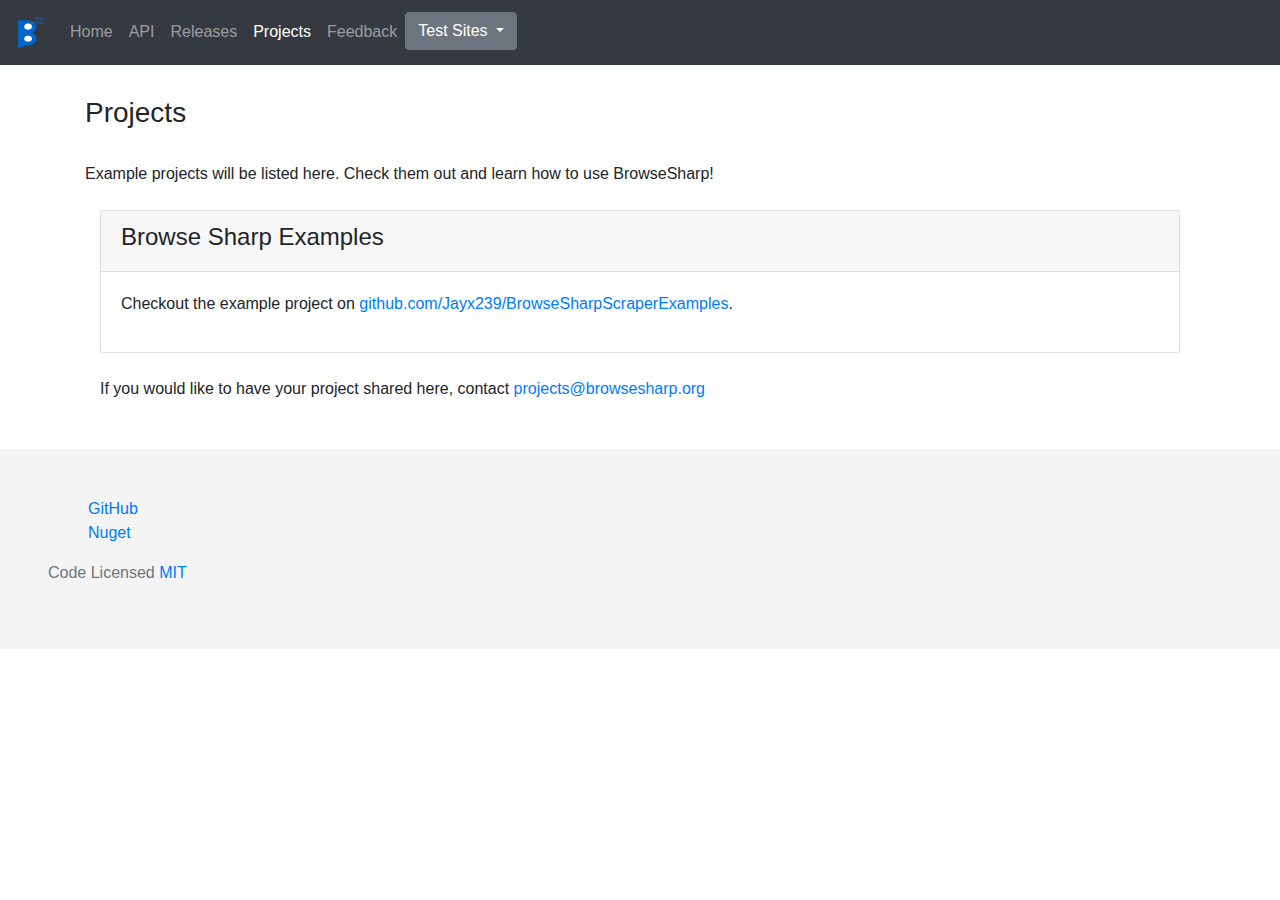
<file: BrowseSharp/www/projects.html>
<!DOCTYPE html>
<html lang="en">
<head>
    <!-- Google tag (gtag.js) -->
    <script async src="https://www.googletagmanager.com/gtag/js?id=G-WQF7GS88E4"></script>
    <script>
        window.dataLayer = window.dataLayer || [];
        function gtag(){dataLayer.push(arguments);}
        gtag('js', new Date());

        gtag('config', 'G-WQF7GS88E4');
    </script>

    <meta charset="UTF-8">
    <title>BrowseSharp</title>
    <meta name="description" content="A headless browser for C#">
    <meta name="keywords" content="releases,browse sharp,sharp browser,browser sharp,HTML,CSS,JavaScript,Headless,Headless Browser,Browser,BrowseSharp,BrowseSharp.org,BrowseSharp.com,Jint,RestSharp,AngleSharp,Nuget,Github,C#,CSharp">
    <meta name="author" content="Jason Gallagher">
    <meta name="viewport" content="width=device-width, initial-scale=1, shrink-to-fit=no">
    <link rel="apple-touch-icon" sizes="180x180" href="apple-touch-icon.png">
    <link rel="icon" type="image/png" sizes="32x32" href="favicon-32x32.png">
    <link rel="icon" type="image/png" sizes="16x16" href="favicon-16x16.png">
    <link rel="manifest" href="site.webmanifest">
    <link rel="mask-icon" href="safari-pinned-tab.svg" color="#5bbad5">
    <meta name="msapplication-TileColor" content="#ffc40d">
    <meta name="theme-color" content="#ffffff">
    <link rel="stylesheet" href="css/bootstrap.css">
    <link rel="stylesheet" href="css/bootstrap-grid.css">
    <link rel="stylesheet" href="css/bootstrap-reboot.css">
    <link rel="stylesheet" href="css/browse-sharp.css">

    <script src="js/jquery-3.3.1.min.js"></script>
    <script src="js/bootstrap.bundle.min.js"></script>
    <script src="js/bootstrap.min.js"></script>
    <script src="js/release.js"></script>
    <script>
        $(document).ready(function() {
            var switcher = releaseSwitcher("/data/ReleaseNotes.json",$(".container.version-content"));
            $("#VersionDropdownList .dropdown-item").click(function() {
                var index = $(this).data("index");
                switcher.Switch(index);
            });
            switcher.CreateDropdownItems($("#VersionDropdownList"));
        });
    </script>

</head>
<body>
<header>
    <nav class="navbar navbar-expand-md navbar-dark fixed-top bg-dark">
        <a class="navbar-brand" href="index.html"><img class="home-icon" src="img/BrowseSharp.svg"/></a>
        <button class="navbar-toggler" type="button" data-toggle="collapse" data-target="#navbarCollapse"
                aria-controls="navbarCollapse" aria-expanded="false" aria-label="Toggle navigation">
            <span class="navbar-toggler-icon"></span>
        </button>
        <div class="collapse navbar-collapse" id="navbarCollapse">
            <ul class="navbar-nav mr-auto">
                <li class="nav-item">
                    <a class="nav-link" href="index.html">Home <span class="sr-only">(current)</span></a>
                </li>
                <li class="nav-item">
                    <a class="nav-link" href="api.html">API</a>
                </li>

                <li class="nav-item">
                    <a class="nav-link" href="releases.html">Releases</a>
                </li>
                <li class="nav-item active">
                    <a class="nav-link" href="projects.html">Projects</a>
                </li>
                <li class="nav-item">
                    <a class="nav-link" href="feedback.html">Feedback</a>
                </li>
                <li class="nav-item">
                    <div class="dropdown">
                        <button class="btn btn-secondary dropdown-toggle" type="button" id="dropdownMenu2" data-toggle="dropdown" aria-haspopup="true" aria-expanded="false">
                            Test Sites
                        </button>
                        <div class="dropdown-menu" aria-labelledby="dropdownMenu2">
                            <button class="dropdown-item" type="button"><a href="testsites.html">Home</a></button>
                            <button class="dropdown-item" type="button"><a href="testsitesforms.html">Forms</a></button>
                            <button class="dropdown-item" type="button"><a href="testsitesjqueryrender.html">JQuery Render</a></button>
                        </div>
                    </div>
                </li>
            </ul>
        </div>
    </nav>
</header>
<main role="main">
    <div class="container container-fluid mt-4">
        <div class="container">
            <div class="row">
                <h3 class="mt-4">Projects</h3>
            </div>
            <div class="row">
                <div class="mt-4">
                    <span>Example projects will be listed here. Check them out and learn how to use BrowseSharp!</span>
                </div>
            </div>
            <div class="card h-100 mt-4">
                <div class="card-header">
                    <div class="row align-items-center">
                        <h4 class="col-12 col-sm-6">Browse Sharp Examples</h4>
                    </div>
                </div>
                <div class="card-body">
                    <div class="row">
                        <div class="col-12"><p>Checkout the example project on <a href="https://github.com/Jayx239/BrowseSharpScraperExamples">github.com/Jayx239/BrowseSharpScraperExamples</a>.</p></div>
                    </div>
                </div>
            </div>
            <div class="row mt-4">
                <div class="col-12">
                    <span>If you would like to have your project shared here, contact <a href="mailto:projects@browsesharp.org">projects@browsesharp.org</a></span>
                </div>
            </div>
        </div>
    </div>
</main>
<footer class="bd-footer text-muted">
    <div class="container-fluid p-3 p-md-5">
        <ul class="bd-footer-links">
            <li><a href="https://github.com/Jayx239/BrowseSharp">GitHub</a></li>
            <li><a href="https://www.nuget.org/packages/BrowseSharp/">Nuget</a></li>
        </ul>
        <p>Code Licensed <a href="https://github.com/Jayx239/BrowseSharp/blob/master/LICENSE">MIT</a></p>
    </div>
</footer>
</body>
</html>
</file>
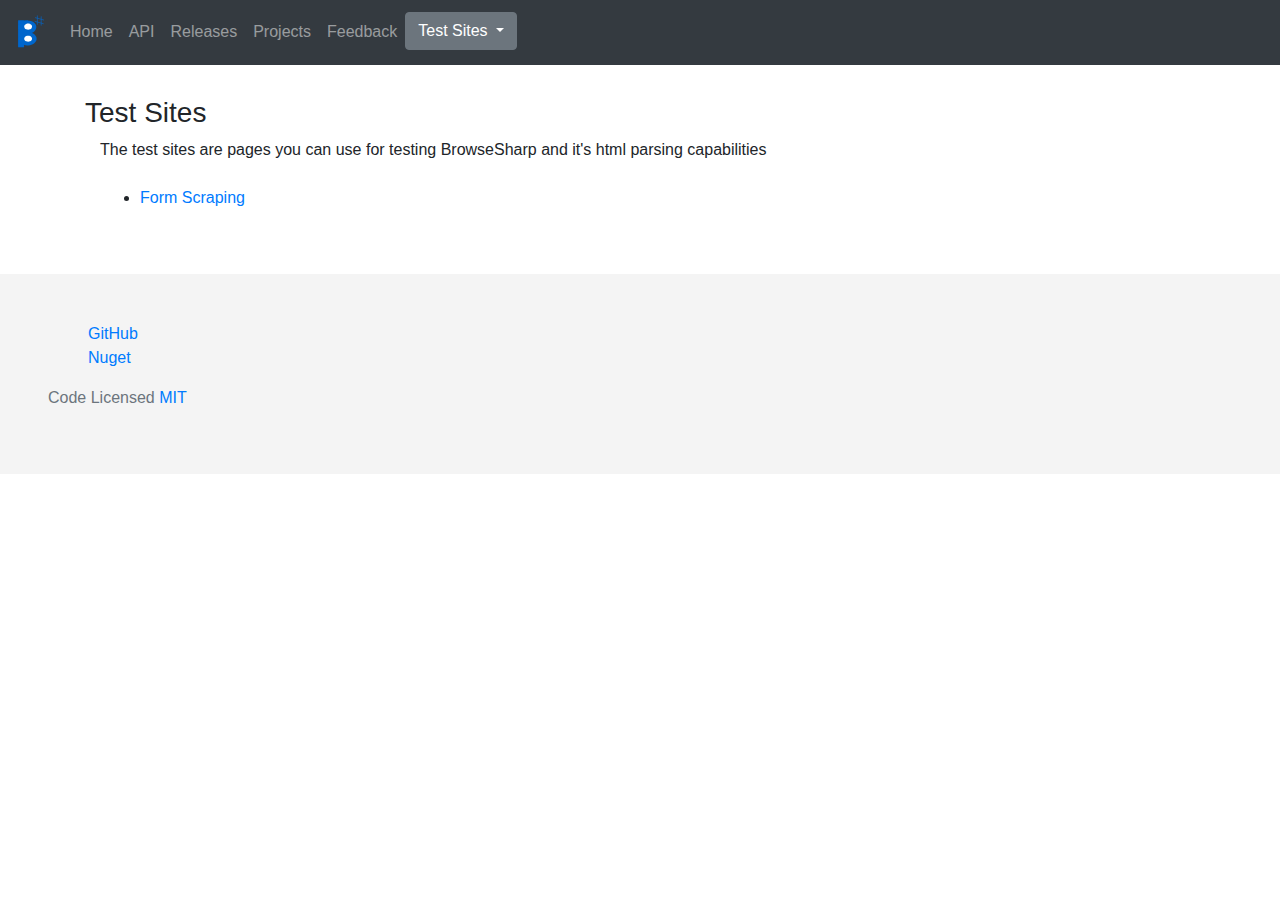
<file: BrowseSharp/www/testsites.html>
<!DOCTYPE html>
<html lang="en">
<head>
    <!-- Google tag (gtag.js) -->
    <script async src="https://www.googletagmanager.com/gtag/js?id=G-WQF7GS88E4"></script>
    <script>
        window.dataLayer = window.dataLayer || [];
        function gtag(){dataLayer.push(arguments);}
        gtag('js', new Date());

        gtag('config', 'G-WQF7GS88E4');
    </script>

    <meta charset="UTF-8">
    <title>BrowseSharp</title>
    <meta name="description" content="A headless browser for C#">
    <meta name="keywords" content="releases,browse sharp,sharp browser,browser sharp,HTML,CSS,JavaScript,Headless,Headless Browser,Browser,BrowseSharp,BrowseSharp.org,BrowseSharp.com,Jint,RestSharp,AngleSharp,Nuget,Github,C#,CSharp">
    <meta name="author" content="Jason Gallagher">
    <meta name="viewport" content="width=device-width, initial-scale=1, shrink-to-fit=no">
    <link rel="apple-touch-icon" sizes="180x180" href="apple-touch-icon.png">
    <link rel="icon" type="image/png" sizes="32x32" href="favicon-32x32.png">
    <link rel="icon" type="image/png" sizes="16x16" href="favicon-16x16.png">
    <link rel="manifest" href="site.webmanifest">
    <link rel="mask-icon" href="safari-pinned-tab.svg" color="#5bbad5">
    <meta name="msapplication-TileColor" content="#ffc40d">
    <meta name="theme-color" content="#ffffff">
    <link rel="stylesheet" href="css/bootstrap.css">
    <link rel="stylesheet" href="css/bootstrap-grid.css">
    <link rel="stylesheet" href="css/bootstrap-reboot.css">
    <link rel="stylesheet" href="css/browse-sharp.css">

    <script src="js/jquery-3.3.1.min.js"></script>
    <script src="js/bootstrap.bundle.min.js"></script>
    <script src="js/bootstrap.min.js"></script>
    <script src="js/release.js"></script>

</head>
<body>
<header>
    <nav class="navbar navbar-expand-md navbar-dark fixed-top bg-dark">
        <a class="navbar-brand" href="index.html"><img class="home-icon" src="img/BrowseSharp.svg"/></a>
        <button class="navbar-toggler" type="button" data-toggle="collapse" data-target="#navbarCollapse"
                aria-controls="navbarCollapse" aria-expanded="false" aria-label="Toggle navigation">
            <span class="navbar-toggler-icon"></span>
        </button>
        <div class="collapse navbar-collapse" id="navbarCollapse">
            <ul class="navbar-nav mr-auto">
                <li class="nav-item">
                    <a class="nav-link" href="index.html">Home <span class="sr-only">(current)</span></a>
                </li>
                <li class="nav-item">
                    <a class="nav-link" href="api.html">API</a>
                </li>

                <li class="nav-item">
                    <a class="nav-link" href="releases.html">Releases</a>
                </li>
                <li class="nav-item">
                    <a class="nav-link" href="projects.html">Projects</a>
                </li>
                <li class="nav-item">
                    <a class="nav-link" href="feedback.html">Feedback</a>
                </li>
                <li class="nav-item active">
                    <div class="dropdown">
                        <button class="btn btn-secondary dropdown-toggle" type="button" id="dropdownMenu2" data-toggle="dropdown" aria-haspopup="true" aria-expanded="false">
                            Test Sites
                        </button>
                        <div class="dropdown-menu" aria-labelledby="dropdownMenu2">
                            <button class="dropdown-item" type="button"><a href="testsites.html">Home</a></button>
                            <button class="dropdown-item" type="button"><a href="testsitesforms.html">Forms</a></button>
                            <button class="dropdown-item" type="button"><a href="testsitesjqueryrender.html">JQuery Render</a></button>
                        </div>
                    </div>
                </li>
            </ul>
        </div>
    </nav>
</header>
<main role="main">
            <div class="container container-fluid mt-4">
                <div class="container">
                    <div class="row">
                        <h3 class="mt-4">Test Sites</h3>
                    </div>
                    <div>
                        <span>The test sites are pages you can use for testing BrowseSharp and it's html parsing capabilities</span>
                        <ul class="mt-4">
                            <li><a href="testsitesforms.html">Form Scraping</a></li>
                        </ul>
                    </div>
                </div>
    </div>
</main>
<footer class="bd-footer text-muted">
    <div class="container-fluid p-3 p-md-5">
        <ul class="bd-footer-links">
            <li><a href="https://github.com/Jayx239/BrowseSharp">GitHub</a></li>
            <li><a href="https://www.nuget.org/packages/BrowseSharp/">Nuget</a></li>
        </ul>
        <p>Code Licensed <a href="https://github.com/Jayx239/BrowseSharp/blob/master/LICENSE">MIT</a></p>
    </div>
</footer>
</body>
</html>
</file>
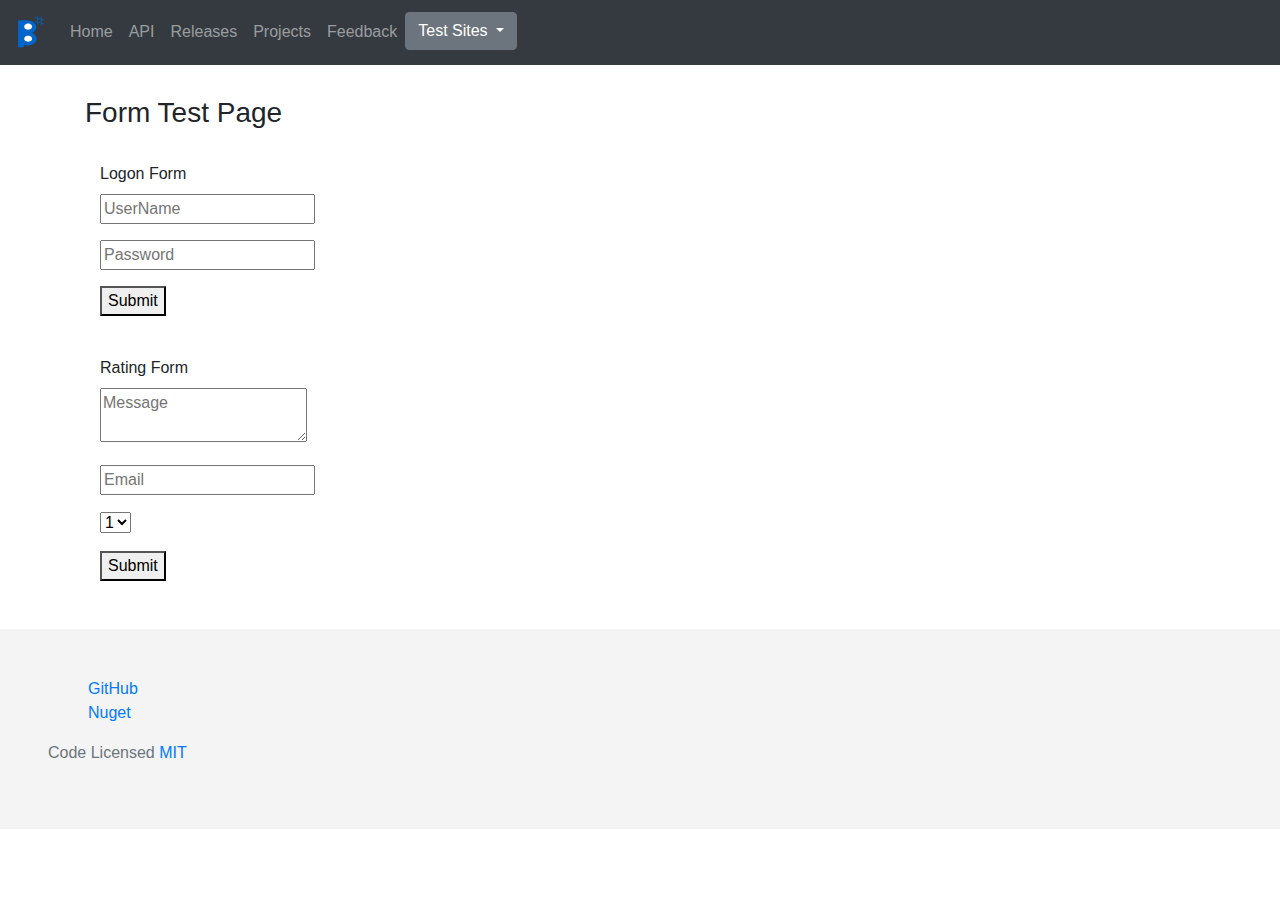
<file: BrowseSharp/www/testsitesforms.html>
<!DOCTYPE html>
<html lang="en">
<head>
    <!-- Google tag (gtag.js) -->
    <script async src="https://www.googletagmanager.com/gtag/js?id=G-WQF7GS88E4"></script>
    <script>
        window.dataLayer = window.dataLayer || [];
        function gtag(){dataLayer.push(arguments);}
        gtag('js', new Date());

        gtag('config', 'G-WQF7GS88E4');
    </script>

    <meta charset="UTF-8">
    <title>BrowseSharp</title>
    <meta name="description" content="A headless browser for C#">
    <meta name="keywords" content="releases,browse sharp,sharp browser,browser sharp,HTML,CSS,JavaScript,Headless,Headless Browser,Browser,BrowseSharp,BrowseSharp.org,BrowseSharp.com,Jint,RestSharp,AngleSharp,Nuget,Github,C#,CSharp">
    <meta name="author" content="Jason Gallagher">
    <meta name="viewport" content="width=device-width, initial-scale=1, shrink-to-fit=no">
    <link rel="apple-touch-icon" sizes="180x180" href="apple-touch-icon.png">
    <link rel="icon" type="image/png" sizes="32x32" href="favicon-32x32.png">
    <link rel="icon" type="image/png" sizes="16x16" href="favicon-16x16.png">
    <link rel="manifest" href="site.webmanifest">
    <link rel="mask-icon" href="safari-pinned-tab.svg" color="#5bbad5">
    <meta name="msapplication-TileColor" content="#ffc40d">
    <meta name="theme-color" content="#ffffff">
    <link rel="stylesheet" href="css/bootstrap.css">
    <link rel="stylesheet" href="css/bootstrap-grid.css">
    <link rel="stylesheet" href="css/bootstrap-reboot.css">
    <link rel="stylesheet" href="css/browse-sharp.css">

    <script src="js/jquery-3.3.1.min.js"></script>
    <script src="js/bootstrap.bundle.min.js"></script>
    <script src="js/bootstrap.min.js"></script>
    <script src="js/release.js"></script>

</head>
<body>
<header>
    <nav class="navbar navbar-expand-md navbar-dark fixed-top bg-dark">
        <a class="navbar-brand" href="index.html"><img class="home-icon" src="img/BrowseSharp.svg"/></a>
        <button class="navbar-toggler" type="button" data-toggle="collapse" data-target="#navbarCollapse"
                aria-controls="navbarCollapse" aria-expanded="false" aria-label="Toggle navigation">
            <span class="navbar-toggler-icon"></span>
        </button>
        <div class="collapse navbar-collapse" id="navbarCollapse">
            <ul class="navbar-nav mr-auto">
                <li class="nav-item">
                    <a class="nav-link" href="index.html">Home <span class="sr-only">(current)</span></a>
                </li>
                <li class="nav-item">
                    <a class="nav-link" href="api.html">API</a>
                </li>

                <li class="nav-item">
                    <a class="nav-link" href="releases.html">Releases</a>
                </li>
                <li class="nav-item">
                    <a class="nav-link" href="projects.html">Projects</a>
                </li>
                <li class="nav-item">
                    <a class="nav-link" href="feedback.html">Feedback</a>
                </li>
                <li class="nav-item active">
                    <div class="dropdown">
                        <button class="btn btn-secondary dropdown-toggle" type="button" id="dropdownMenu2" data-toggle="dropdown" aria-haspopup="true" aria-expanded="false">
                            Test Sites
                        </button>
                        <div class="dropdown-menu" aria-labelledby="dropdownMenu2">
                            <button class="dropdown-item" type="button"><a href="testsites.html">Home</a></button>
                            <button class="dropdown-item" type="button"><a href="testsitesforms.html">Forms</a></button>
                            <button class="dropdown-item" type="button"><a href="testsitesjqueryrender.html">JQuery Render</a></button>
                        </div>
                    </div>
                </li>
            </ul>
        </div>
    </nav>
</header>
<main role="main">
    <div class="container container-fluid mt-4">
        <div class="container">
            <div class="row">
                <h3 class="mt-4">Form Test Page</h3>
            </div>
            <div class="row">
                <div class="col-12 col-sm-6 mt-4">
                    <label>Logon Form</label>
                    <form action="http://www.requesttester.com/tester" method="post">
                        <div class="form-group"><input type="text" name="UserName" placeholder="UserName"/></div>
                        <div class="form-group"><input type="password" name="Password" placeholder="Password"/></div>
                        <div class="form-group"><button type="submit">Submit</button></div>
                    </form>
                </div>
            </div>
            <div class="row">
                <div class="col-12 mt-4">
                    <label>Rating Form</label>
                    <form action="http://www.requesttester.com/tester" method="get">
                        <div class="form-group"><textarea type="text" name="Message" placeholder="Message"></textarea></div>
                        <div class="form-group"><input type="email" name="Email" placeholder="Email"/></div>
                        <div class="form-group">
                            <select name="Rating">
                                <option name="Rating" value="1">1</option>
                                <option name="Rating" value="2">2</option>
                                <option name="Rating" value="3">3</option>
                                <option name="Rating" value="4">4</option>
                                <option name="Rating" value="5">5</option>
                            </select>
                        </div>
                    <button type="submit">Submit</button>
                    </form>
                </div>
            </div>
        </div>
    </div>
</main>
<footer class="bd-footer text-muted">
    <div class="container-fluid p-3 p-md-5">
        <ul class="bd-footer-links">
            <li><a href="https://github.com/Jayx239/BrowseSharp">GitHub</a></li>
            <li><a href="https://www.nuget.org/packages/BrowseSharp/">Nuget</a></li>
        </ul>
        <p>Code Licensed <a href="https://github.com/Jayx239/BrowseSharp/blob/master/LICENSE">MIT</a></p>
    </div>
</footer>
</body>
</html>
</file>
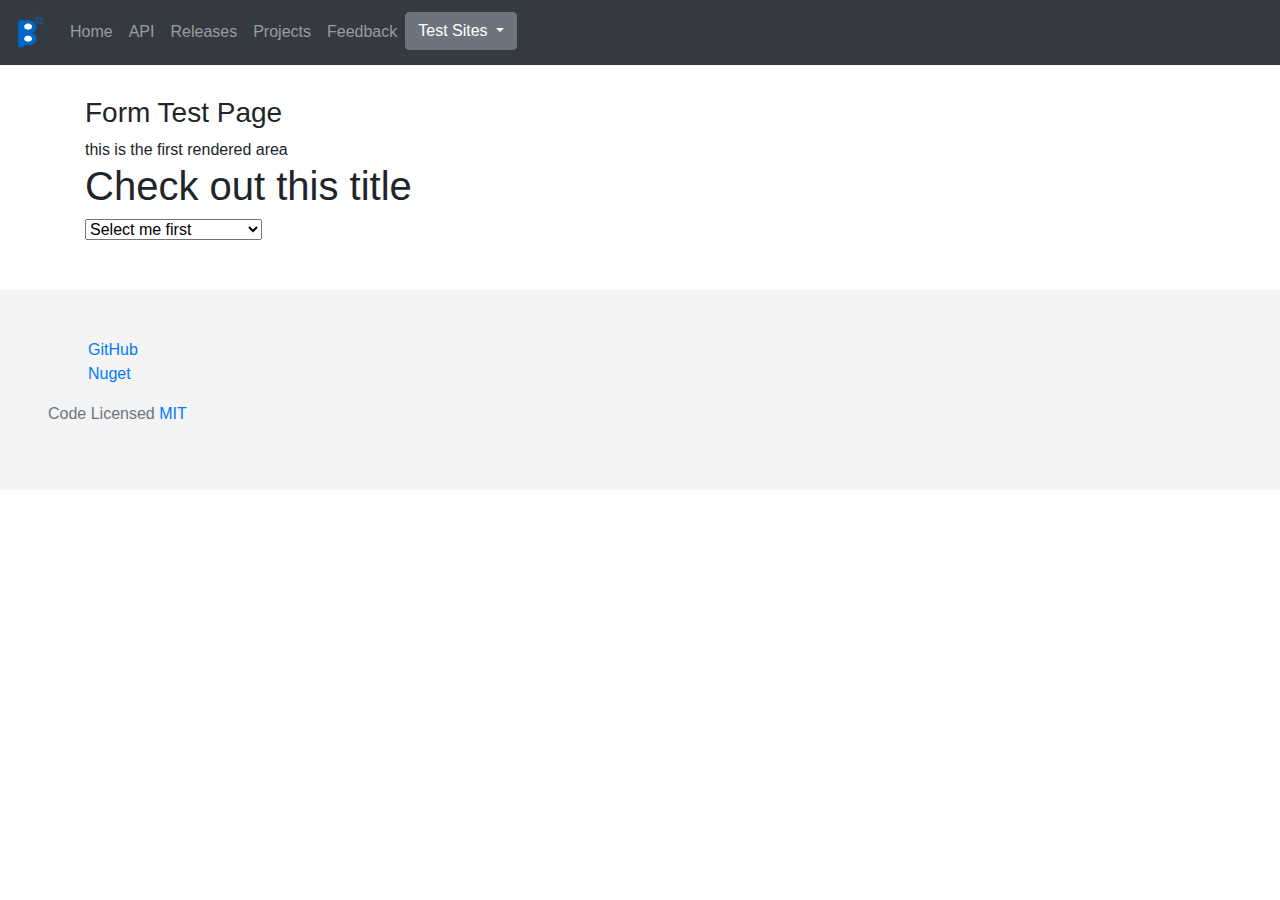
<file: BrowseSharp/www/testsitesjqueryrender.html>
<!DOCTYPE html>
<html lang="en">
<head>
    <!-- Google tag (gtag.js) -->
    <script async src="https://www.googletagmanager.com/gtag/js?id=G-WQF7GS88E4"></script>
    <script>
        window.dataLayer = window.dataLayer || [];
        function gtag(){dataLayer.push(arguments);}
        gtag('js', new Date());

        gtag('config', 'G-WQF7GS88E4');
    </script>

    <meta charset="UTF-8">
    <title>BrowseSharp</title>
    <meta name="description" content="A headless browser for C#">
    <meta name="keywords" content="releases,browse sharp,sharp browser,browser sharp,HTML,CSS,JavaScript,Headless,Headless Browser,Browser,BrowseSharp,BrowseSharp.org,BrowseSharp.com,Jint,RestSharp,AngleSharp,Nuget,Github,C#,CSharp">
    <meta name="author" content="Jason Gallagher">
    <meta name="viewport" content="width=device-width, initial-scale=1, shrink-to-fit=no">
    <link rel="apple-touch-icon" sizes="180x180" href="apple-touch-icon.png">
    <link rel="icon" type="image/png" sizes="32x32" href="favicon-32x32.png">
    <link rel="icon" type="image/png" sizes="16x16" href="favicon-16x16.png">
    <link rel="manifest" href="site.webmanifest">
    <link rel="mask-icon" href="safari-pinned-tab.svg" color="#5bbad5">
    <meta name="msapplication-TileColor" content="#ffc40d">
    <meta name="theme-color" content="#ffffff">
    <link rel="stylesheet" href="css/bootstrap.css">
    <link rel="stylesheet" href="css/bootstrap-grid.css">
    <link rel="stylesheet" href="css/bootstrap-reboot.css">
    <link rel="stylesheet" href="css/browse-sharp.css">

    <script src="js/jquery-3.3.1.min.js"></script>
    <script src="js/bootstrap.bundle.min.js"></script>
    <script src="js/bootstrap.min.js"></script>
    <script src="js/release.js"></script>
    <script type="text/javascript">

        $(document).ready(function(){
            $("#Area1").html("<span> this is the first rendered area</span>");
            $("#Area2").html("<h1>Check out this title</h1><select id='ListNew'></select>");
            $("#ListNew").html("<option value='Item1'>Select me first</option> <option value='Item2'>Select this if you want</option>");
        })

    </script>
</head>
<body>
<header>
    <nav class="navbar navbar-expand-md navbar-dark fixed-top bg-dark">
        <a class="navbar-brand" href="index.html"><img class="home-icon" src="img/BrowseSharp.svg"/></a>
        <button class="navbar-toggler" type="button" data-toggle="collapse" data-target="#navbarCollapse"
                aria-controls="navbarCollapse" aria-expanded="false" aria-label="Toggle navigation">
            <span class="navbar-toggler-icon"></span>
        </button>
        <div class="collapse navbar-collapse" id="navbarCollapse">
            <ul class="navbar-nav mr-auto">
                <li class="nav-item">
                    <a class="nav-link" href="index.html">Home <span class="sr-only">(current)</span></a>
                </li>
                <li class="nav-item">
                    <a class="nav-link" href="api.html">API</a>
                </li>

                <li class="nav-item">
                    <a class="nav-link" href="releases.html">Releases</a>
                </li>
                <li class="nav-item">
                    <a class="nav-link" href="projects.html">Projects</a>
                </li>
                <li class="nav-item">
                    <a class="nav-link" href="feedback.html">Feedback</a>
                </li>
                <li class="nav-item active">
                    <div class="dropdown">
                        <button class="btn btn-secondary dropdown-toggle" type="button" id="dropdownMenu2" data-toggle="dropdown" aria-haspopup="true" aria-expanded="false">
                            Test Sites
                        </button>
                        <div class="dropdown-menu" aria-labelledby="dropdownMenu2">
                            <button class="dropdown-item" type="button"><a href="testsites.html">Home</a></button>
                            <button class="dropdown-item" type="button"><a href="testsitesforms.html">Forms</a></button>
                            <button class="dropdown-item" type="button"><a href="testsitesjqueryrender.html">JQuery Render</a></button>
                        </div>
                    </div>
                </li>
            </ul>
        </div>
    </nav>
</header>
<main role="main">
    <div class="container container-fluid mt-4">
        <div class="container">
            <div class="row">
                <h3 class="mt-4">Form Test Page</h3>
            </div>
            <div class="row">
                <div id="Area1">

                </div>
            </div>
            <div class="row">
                <div id="Area2">

                </div>
            </div>
        </div>
    </div>
</main>
<footer class="bd-footer text-muted">
    <div class="container-fluid p-3 p-md-5">
        <ul class="bd-footer-links">
            <li><a href="https://github.com/Jayx239/BrowseSharp">GitHub</a></li>
            <li><a href="https://www.nuget.org/packages/BrowseSharp/">Nuget</a></li>
        </ul>
        <p>Code Licensed <a href="https://github.com/Jayx239/BrowseSharp/blob/master/LICENSE">MIT</a></p>
    </div>
</footer>
</body>
</html>
</file>
<file: BrowseSharp/www/css/browse-sharp.css>
.home-icon { width: 30px; }
body { padding-top: 3rem;}
main { padding-bottom: 3rem; min-height: 100%;}
.github-img { width: 100px; }
.nuget-link { margin-left: 7px; }
.bd-footer { background-color: #f4f4f4;}
.bd-footer ul li { list-style-type: none; }
.bsharp-img { max-width: 100%; }

.feedback .github-img { width: 55px; margin-top: -4px; }
.download-links .pipe { padding-right: 10px; font-weight: 700; display: inline; }
.download-links .nuget, .download-links .github {
    display: inline;}
.download-links .nuget img, .download-links .github img { width: 100px; display: inline; margin-right: 30px; margin-right: 30px; }
.download-links .github img { width: 100px; display: inline; }
.release-notes.card .card-header > .row > h4{
    align-items: center;
    display: inline;}
.release-notes.card .card-header > .row > .dropdown{
    text-align: right;
    display: inline;}
@media(max-width: 574px ) {
.release-notes.card .card-header > .row > .dropdown { text-align: left; }
}
</file>
